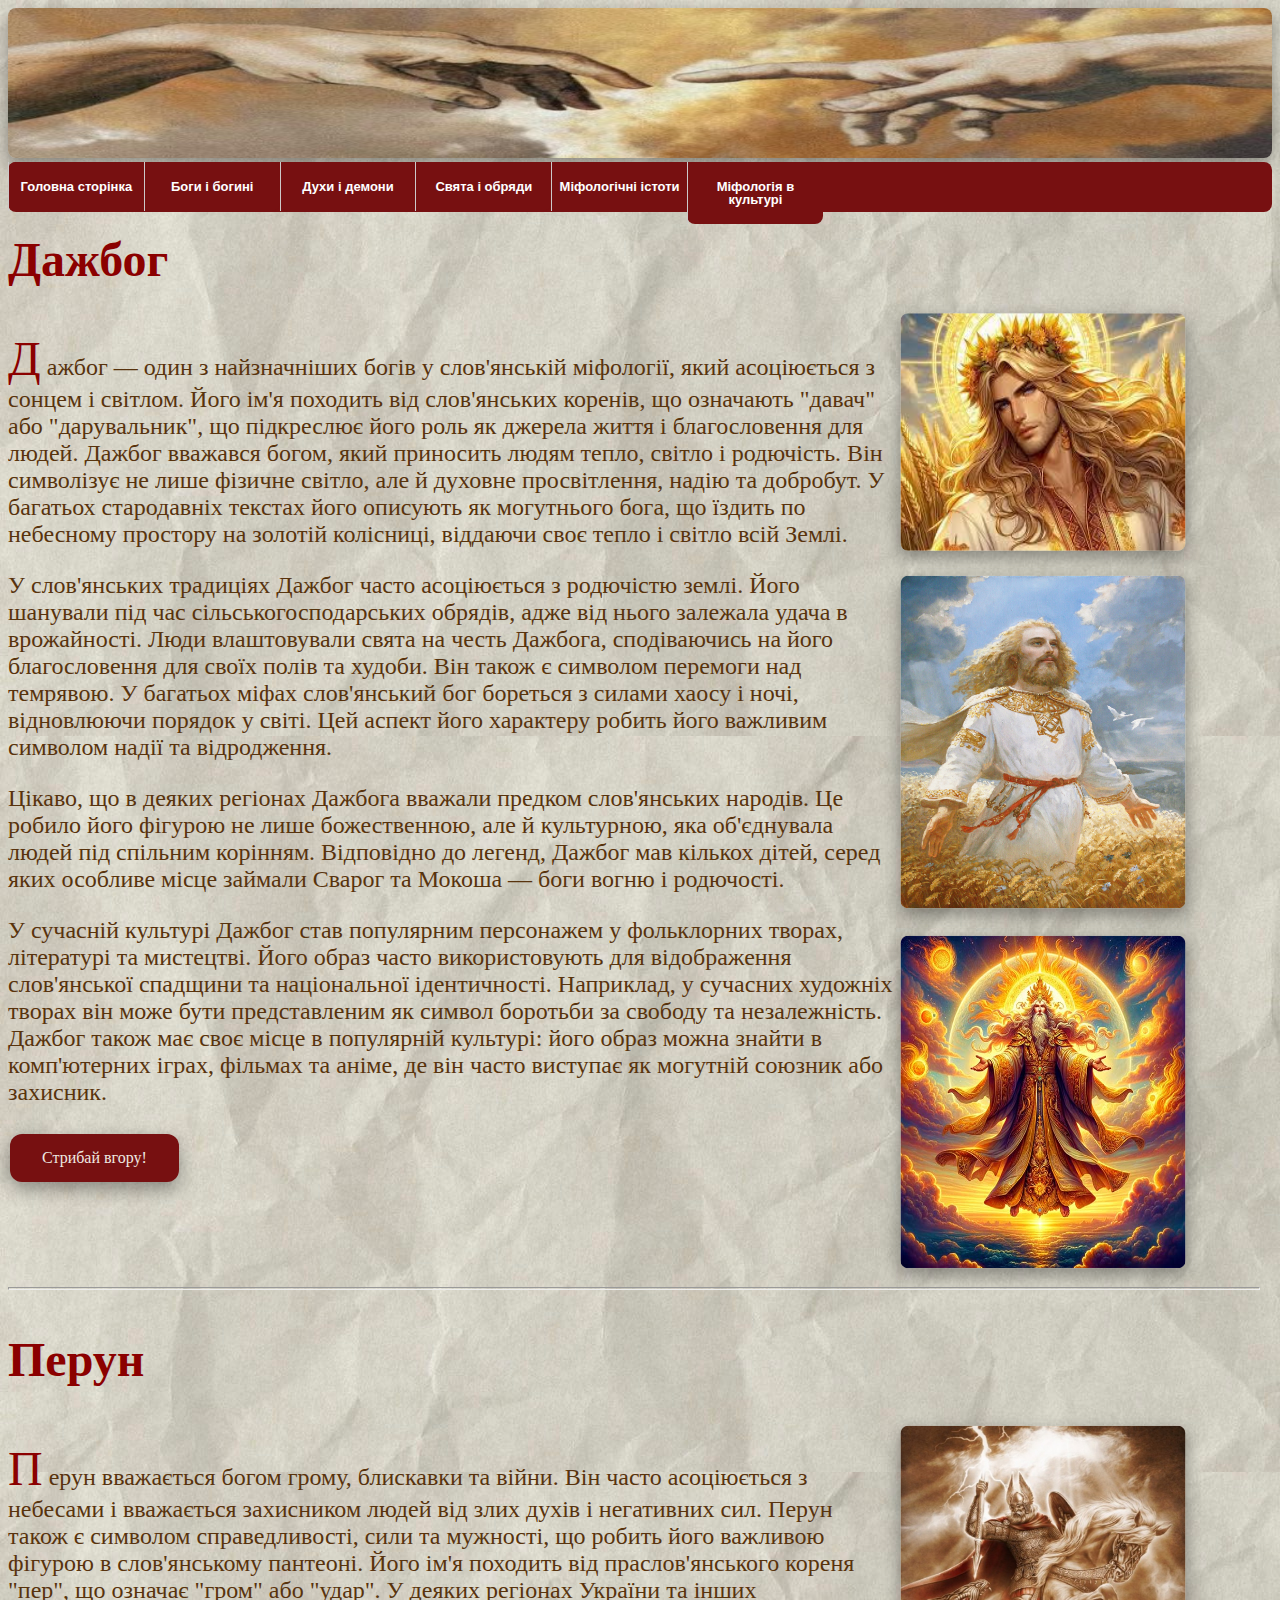
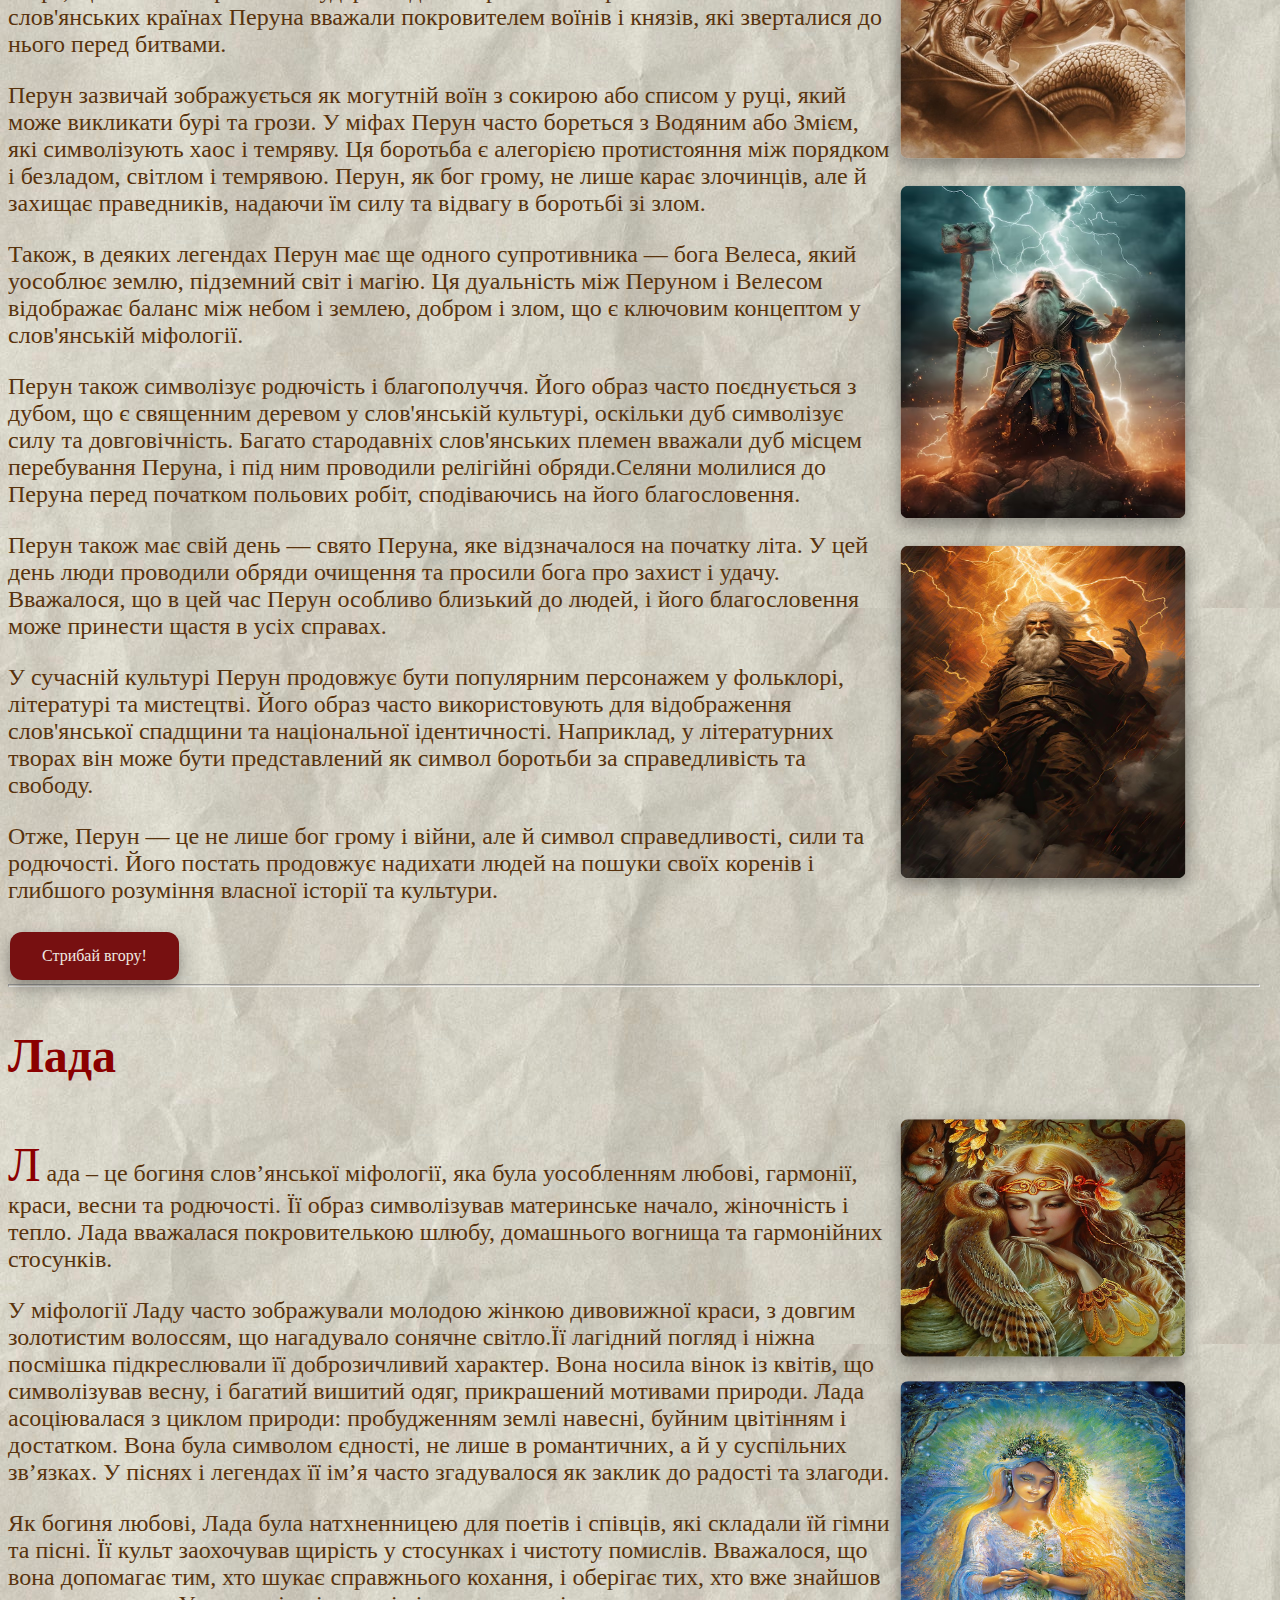
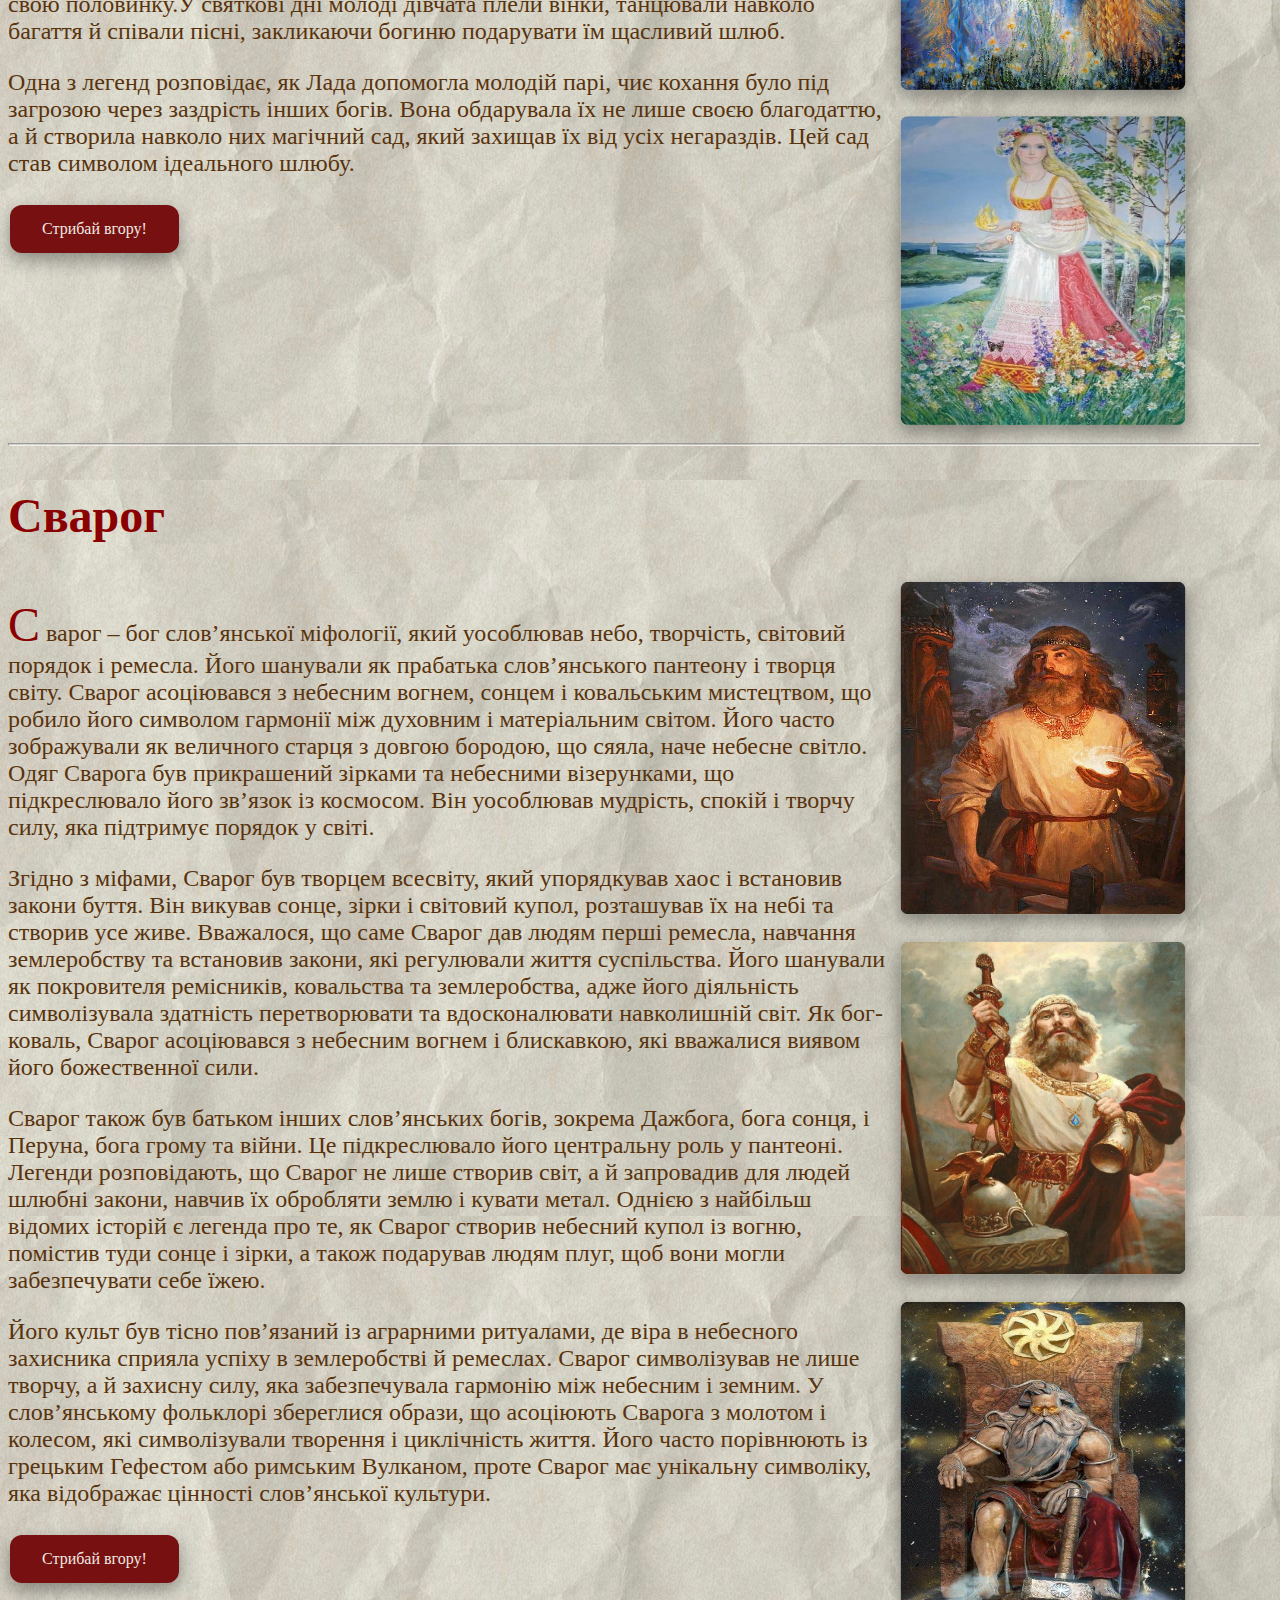
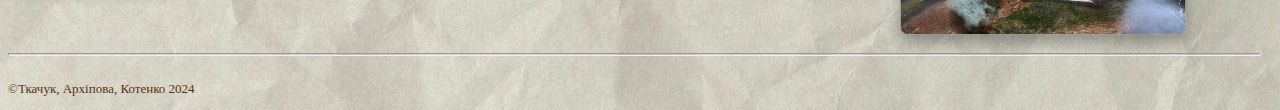
<file: bb.html>
<!DOCTYPEhtml>
<html lang="uk">
<head>
<title>Міфологія нашого краю</title>
<meta charset="utf-8">
<meta name="viewport" content="width=device-width, initial-scale=1.0">
<link rel="stylesheet" type="text/css" href="style.css">
<img src="fon.jpg" 
  width="100%"
  height="150">
  <style>
 
  
    .text {
        float: left; 
        width: 70%; 
    }

    .images {
        float: right; 
        width: 30%; 
    }

    .images img {
        display: block; 
        margin-bottom: 10px;
        transform: scale(0.95);
transition: .3s;
max-width: 100%; 
    }
    .images img:hover{
transform:scale(1);}

    
    section::after {
        content: "";
        display: table;
        clear: both;
    }
     img {
  border-radius: 8px;
   box-shadow: 0 8px 16px 0 rgba(0,0,0,0.2), 0 6px 20px 0 rgba(0,0,0,0.19);
}
.button {
display: inline-block;
  background-color: #771011;
  border: none;
  color: #EFE9E1;
  padding: 15px 32px; 
  text-align: center;
  text-decoration: none;
  display: inline-block;
  font-size: 16px;
  margin: 4px 2px;
  cursor: pointer;
  border-radius: 12px;
  box-shadow: 0 8px 16px 0 rgba(0,0,0,0.2), 0 6px 20px 0 rgba(0,0,0,0.19);
   transition: all 0.5s;
}


.button span {
  cursor: pointer;
  display: inline-block;
  position: relative;
  transition: 0.5s;
}

.button span:after {
  content: '☝';
  position: absolute;
  opacity: 0;
  top: 0;
  right: -20px;
  transition: 0.5s;
}

.button:hover span {
  padding-right: 25px;
}

.button:hover span:after {
  opacity: 1;
  right: 0;
}
 
</style>



</head>
<body>
<style>
body {
  background-image: url('fon2.jpg');
}
</style>
<div id="wrap">
 <ul class="navbar">
  <li>
  <a href="index.html">Головна сторінка</a>
  </li>
  <li>
 <a href="bb.html">Боги і богині</a>
  <ul>
  <li><a href="bb.html#dajbog" >Дажбог</a></li>
  <li><a href="bb.html#perun" >Перун</a></li>
  <li><a href="bb.html#lada" >Лада</a></li>
  <li><a href="bb.html#svarog" >Сварог</a></li>
  </ul>
  </li>
  <li>
 <a href="dd.html" >Духи і демони</a>
  <ul>
  <li><a href="dd.html#mavky" >Мавки</a></li>
  <li><a href="dd.html#chugaister" >Чугайстер</a></li>
  <li><a href="dd.html#vodyanyk" >Водяник</a></li>
  <li><a href="dd.html#rusalky" >Русалки</a></li>
  </ul>
  </li>
  <li>
  <a href="so.html" >Свята і обряди</a>
  <ul>
  <li><a href="so.html#kupala" >Купала</a></li>
  <li><a href="so.html#kolyada" >Коляда</a></li>
  <li><a href="so.html#vesnyanky" >Веснянки</a></li>
  </ul>
  </li>
  <li>
  <a href="mi.html" >Міфологічні істоти</a>
  <ul>
  <li><a href="mi.html#zmiy" >Змій</a></li>
  <li><a href="mi.html#mara" >Мара</a></li>
  <li><a href="mi.html#perelesnyk" >Перелесник</a></li>
  <li><a href="mi.html#poludnycya" >Полудниця</a></li>
  </ul>
  </li>
  
  <li><a href="mk.html">Міфологія в культурі</a></li>
    
 </ul>
 </div>
 <main class="content">
<section id="dajbod">
  <h2 style="color: darkred;"><font face="Monotype Corsiva" size="15">Дажбог</font> </h2>   
        <font size="5">
        
      
 
       <div class="text"><p><font color="darkred" size="8" face="Monotype Corsiva">Д</font><font color="#58330D"> ажбог — один з найзначніших богів у слов'янській міфології, який
асоціюється з сонцем і світлом. Його ім'я походить від слов'янських
коренів, що означають "давач" або "дарувальник", що підкреслює його
роль як джерела життя і благословення для людей. Дажбог вважався
богом, який приносить людям тепло, світло і родючість. Він
символізує не лише фізичне світло, але й духовне просвітлення, надію
та добробут. У багатьох стародавніх текстах його описують як
могутнього бога, що їздить по небесному простору на золотій
колісниці, віддаючи своє тепло і світло всій Землі.</font></p>
<p><font color="#58330D"> У слов'янських традиціях Дажбог часто асоціюється з родючістю
землі. Його шанували під час сільськогосподарських обрядів, адже від
нього залежала удача в врожайності. Люди влаштовували свята на
честь Дажбога, сподіваючись на його благословення для своїх полів та
худоби. Він також є символом перемоги над темрявою. У багатьох
міфах слов'янський бог бореться з силами хаосу і ночі, відновлюючи
порядок у світі. Цей аспект його характеру робить його важливим
символом надії та відродження.</font></p>
<p><font color="#58330D"> Цікаво, що в деяких регіонах Дажбога вважали предком слов'янських
народів. Це робило його фігурою не лише божественною, але й
культурною, яка об'єднувала людей під спільним корінням. Відповідно
до легенд, Дажбог мав кількох дітей, серед яких особливе місце
займали Сварог та Мокоша — боги вогню і родючості. </font></p>
<p><font color="#58330D"> У сучасній культурі Дажбог став популярним персонажем у
фольклорних творах, літературі та мистецтві. Його образ часто
використовують для відображення слов'янської спадщини та
національної ідентичності. Наприклад, у сучасних художніх творах він
може бути представленим як символ боротьби за свободу та
незалежність. Дажбог також має своє місце в популярній культурі:
його образ можна знайти в комп'ютерних іграх, фільмах та аніме, де
він часто виступає як могутній союзник або захисник.</font></p>
 <a href="#" class="button" style="vertical-align:middle">
        <span>Стрибай вгору!</span></a>
        </div>
       
        <div class="images">
        <img src="dajbog.jpg" title="Дажбог" 
  width="300"
  height="250" >

   <img src="dajbog2.png" title="Дажбог" 
  width="300"
  height="350" >
  <img src="dajbog4.png" title="Дажбог" 
  width="300"
  height="350" >
  

        </div>
     
       
  
        <hr size=3px width=1250px align="left">

        
    </section>

    <section id="perun">
        <h2 style="color: darkred;"><font face="Monotype Corsiva" size="15">Перун</font></h2>
        <div class="text"><p><font color="darkred" size="8" face="Monotype Corsiva">П</font><font color="#58330D"> ерун вважається богом грому, блискавки та війни. Він часто
асоціюється з небесами і вважається захисником людей від злих духів і
негативних сил. Перун також є символом справедливості, сили та
мужності, що робить його важливою фігурою в слов'янському
пантеоні. Його ім'я походить від праслов'янського кореня "пер", що
означає "гром" або "удар". У деяких регіонах України та інших
слов'янських країнах Перуна вважали покровителем воїнів і князів, які
зверталися до нього перед битвами.</font></p>
        <p><font color="#58330D"> Перун зазвичай зображується як могутній воїн з сокирою або списом у
руці, який може викликати бурі та грози. У міфах Перун часто
бореться з Водяним або Змієм, які символізують хаос і темряву. Ця
боротьба є алегорією протистояння між порядком і безладом, світлом
і темрявою. Перун, як бог грому, не лише карає злочинців, але й
захищає праведників, надаючи їм силу та відвагу в боротьбі зі злом.</font></p>
        <p><font color="#58330D"> Також, в деяких легендах Перун має ще одного супротивника — бога
Велеса, який уособлює землю, підземний світ і магію. Ця дуальність
між Перуном і Велесом відображає баланс між небом і землею,
добром і злом, що є ключовим концептом у слов'янській міфології.</font></p>
        <p><font color="#58330D">Перун також символізує родючість і благополуччя. Його образ часто
поєднується з дубом, що є священним деревом у слов'янській
культурі, оскільки дуб символізує силу та довговічність. Багато
стародавніх слов'янських племен вважали дуб місцем перебування
Перуна, і під ним проводили релігійні обряди.Селяни молилися до
Перуна перед початком польових робіт, сподіваючись на його
благословення.</p>
        <p><font color="#58330D"> Перун також має свій день — свято Перуна, яке відзначалося на
початку літа. У цей день люди проводили обряди очищення та
просили бога про захист і удачу. Вважалося, що в цей час Перун
особливо близький до людей, і його благословення може принести
щастя в усіх справах.</font></p>
        <p><font color="#58330D"> У сучасній культурі Перун продовжує бути популярним персонажем у
фольклорі, літературі та мистецтві. Його образ часто використовують
для відображення слов'янської спадщини та національної ідентичності.
Наприклад, у літературних творах він може бути представлений як
символ боротьби за справедливість та свободу.</p>
        <p><font color="#58330D"> Отже, Перун — це не лише бог грому і війни, але й символ
справедливості, сили та родючості. Його постать продовжує надихати
людей на пошуки своїх коренів і глибшого розуміння власної історії та
культури.</font></p>
<a href="#" class="button" style="vertical-align:middle">
        <span>Стрибай вгору!</span></a>
        </div>
        <div class="images">
        <img src="perun.png" title="Перун" 
  width="300"
  height="350" >

   <img src="perun2.png" title="Перун" 
  width="300"
  height="350" >
<img src="perun3.jpg" title="Перун" 
  width="300"
  height="350" >
        </div>
      
        
          <hr size=3px width=1250px align="left">
    </section>

    <section id="lada">
        <h2 style="color: darkred;"><font face="Monotype Corsiva" size="15">Лада</font></h2>
       <div class="text"> <p><font color="darkred" size="8" face="Monotype Corsiva">Л</font><font color="#58330D"> ада – це богиня слов’янської міфології, яка була уособленням любові,
гармонії, краси, весни та родючості. Її образ символізував материнське
начало, жіночність і тепло. Лада вважалася покровителькою шлюбу,
домашнього вогнища та гармонійних стосунків.</font></p>
       <p><font color="#58330D"> У міфології Ладу часто зображували молодою жінкою дивовижної
краси, з довгим золотистим волоссям, що нагадувало сонячне світло.Її
лагідний погляд і ніжна посмішка підкреслювали її доброзичливий
характер. Вона носила вінок із квітів, що символізував весну, і багатий
вишитий одяг, прикрашений мотивами природи. Лада асоціювалася з
циклом природи: пробудженням землі навесні, буйним цвітінням і
достатком. Вона була символом єдності, не лише в романтичних, а й у
суспільних зв’язках. У піснях і легендах її ім’я часто згадувалося як
заклик до радості та злагоди.</font></p>
       <p><font color="#58330D"> Як богиня любові, Лада була натхненницею для поетів і співців, які
складали їй гімни та пісні. Її культ заохочував щирість у стосунках і
чистоту помислів. Вважалося, що вона допомагає тим, хто шукає
справжнього кохання, і оберігає тих, хто вже знайшов свою
половинку.У святкові дні молоді дівчата плели вінки, танцювали
навколо багаття й співали пісні, закликаючи богиню подарувати їм
щасливий шлюб.</font></p>
       <p><font color="#58330D">Одна з легенд розповідає, як Лада допомогла молодій парі, чиє кохання
було під загрозою через заздрість інших богів. Вона обдарувала їх не
лише своєю благодаттю, а й створила навколо них магічний сад, який
захищав їх від усіх негараздів. Цей сад став символом ідеального
шлюбу.</font></p>
 <a href="#" class="button" style="vertical-align:middle">
        <span>Стрибай вгору!</span></a>
        </div>
         <div class="images">
        <img src="lada.png" title="Лада" 
  width="300"
  height="250" >

   <img src="lada2.png" title="Лада" 
  width="300"
  height="325" >
<img src="lada3.jpg" title="Лада" 
  width="300"
  height="325" >
        </div>
      
        
          <hr size=3px width=1250px align="left">
    </section>
<section id="svarog">
        <h2 style="color: darkred;"><font face="Monotype Corsiva" size="15">Сварог</font></h2>
       <div class="text"> <p><font color="darkred" size="8" face="Monotype Corsiva">С</font><font color="#58330D"> варог – бог слов’янської міфології, який уособлював небо, творчість,
світовий порядок і ремесла. Його шанували як прабатька слов’янського
пантеону і творця світу. Сварог асоціювався з небесним вогнем,
сонцем і ковальським мистецтвом, що робило його символом гармонії
між духовним і матеріальним світом. Його часто зображували як
величного старця з довгою бородою, що сяяла, наче небесне світло.
Одяг Сварога був прикрашений зірками та небесними візерунками, що
підкреслювало його зв’язок із космосом. Він уособлював мудрість,
спокій і творчу силу, яка підтримує порядок у світі.</font></p>
       <p><font color="#58330D"> Згідно з міфами, Сварог був творцем всесвіту, який упорядкував хаос і
встановив закони буття. Він викував сонце, зірки і світовий купол,
розташував їх на небі та створив усе живе. Вважалося, що саме Сварог
дав людям перші ремесла, навчання землеробству та встановив закони,
які регулювали життя суспільства. Його шанували як покровителя
ремісників, ковальства та землеробства, адже його діяльність
символізувала здатність перетворювати та вдосконалювати
навколишній світ. Як бог-коваль, Сварог асоціювався з небесним
вогнем і блискавкою, які вважалися виявом його божественної сили.</font></p>
       <p><font color="#58330D"> Сварог також був батьком інших слов’янських богів, зокрема Дажбога,
бога сонця, і Перуна, бога грому та війни. Це підкреслювало його
центральну роль у пантеоні. Легенди розповідають, що Сварог не
лише створив світ, а й запровадив для людей шлюбні закони, навчив
їх обробляти землю і кувати метал. Однією з найбільш відомих
історій є легенда про те, як Сварог створив небесний купол із вогню,
помістив туди сонце і зірки, а також подарував людям плуг, щоб вони
могли забезпечувати себе їжею.</font></p>
       <p><font color="#58330D"> Його культ був тісно пов’язаний із аграрними ритуалами, де віра в
небесного захисника сприяла успіху в землеробстві й ремеслах. Сварог
символізував не лише творчу, а й захисну силу, яка забезпечувала
гармонію між небесним і земним. У слов’янському фольклорі
збереглися образи, що асоціюють Сварога з молотом і колесом, які
символізували творення і циклічність життя. Його часто порівнюють
із грецьким Гефестом або римським Вулканом, проте Сварог має
унікальну символіку, яка відображає цінності слов’янської культури.</font></p> 
 <a href="#" class="button" style="vertical-align:middle">
        <span>Стрибай вгору!</span></a></div>
        <div class="images">
        <img src="svarog.jpg" title="Сварог" 
  width="300"
  height="350" >

   <img src="svarog2.png" title="Сварог" 
  width="300"
  height="350" >
 <img src="svarog3.jpg" title="Сварог" 
  width="300"
  height="350" >
        </div>
       
       
          <hr size=3px width=1250px align="left">
    </section>
   </main>

<footer>
 <font size="2">
<p>©Ткачук, Архіпова, Котенко 2024</p>
</footer>
</body>
</file>
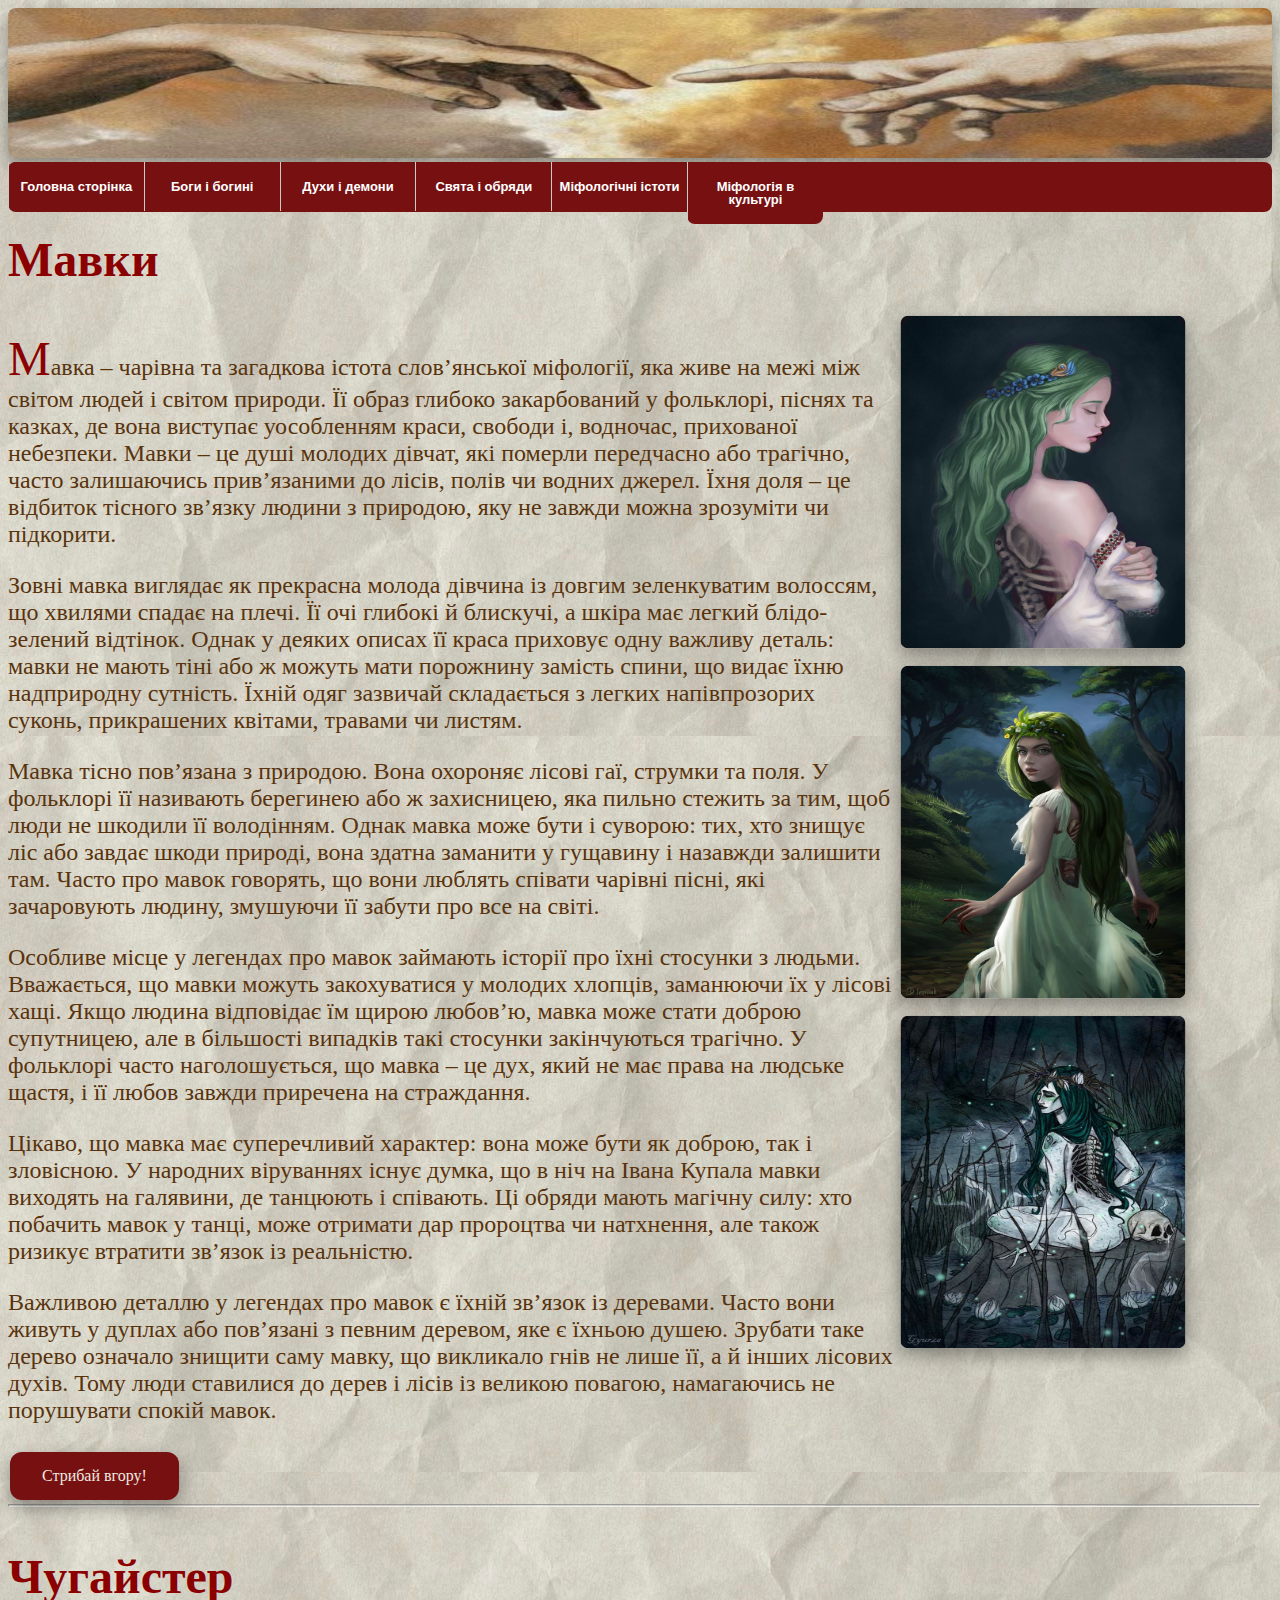
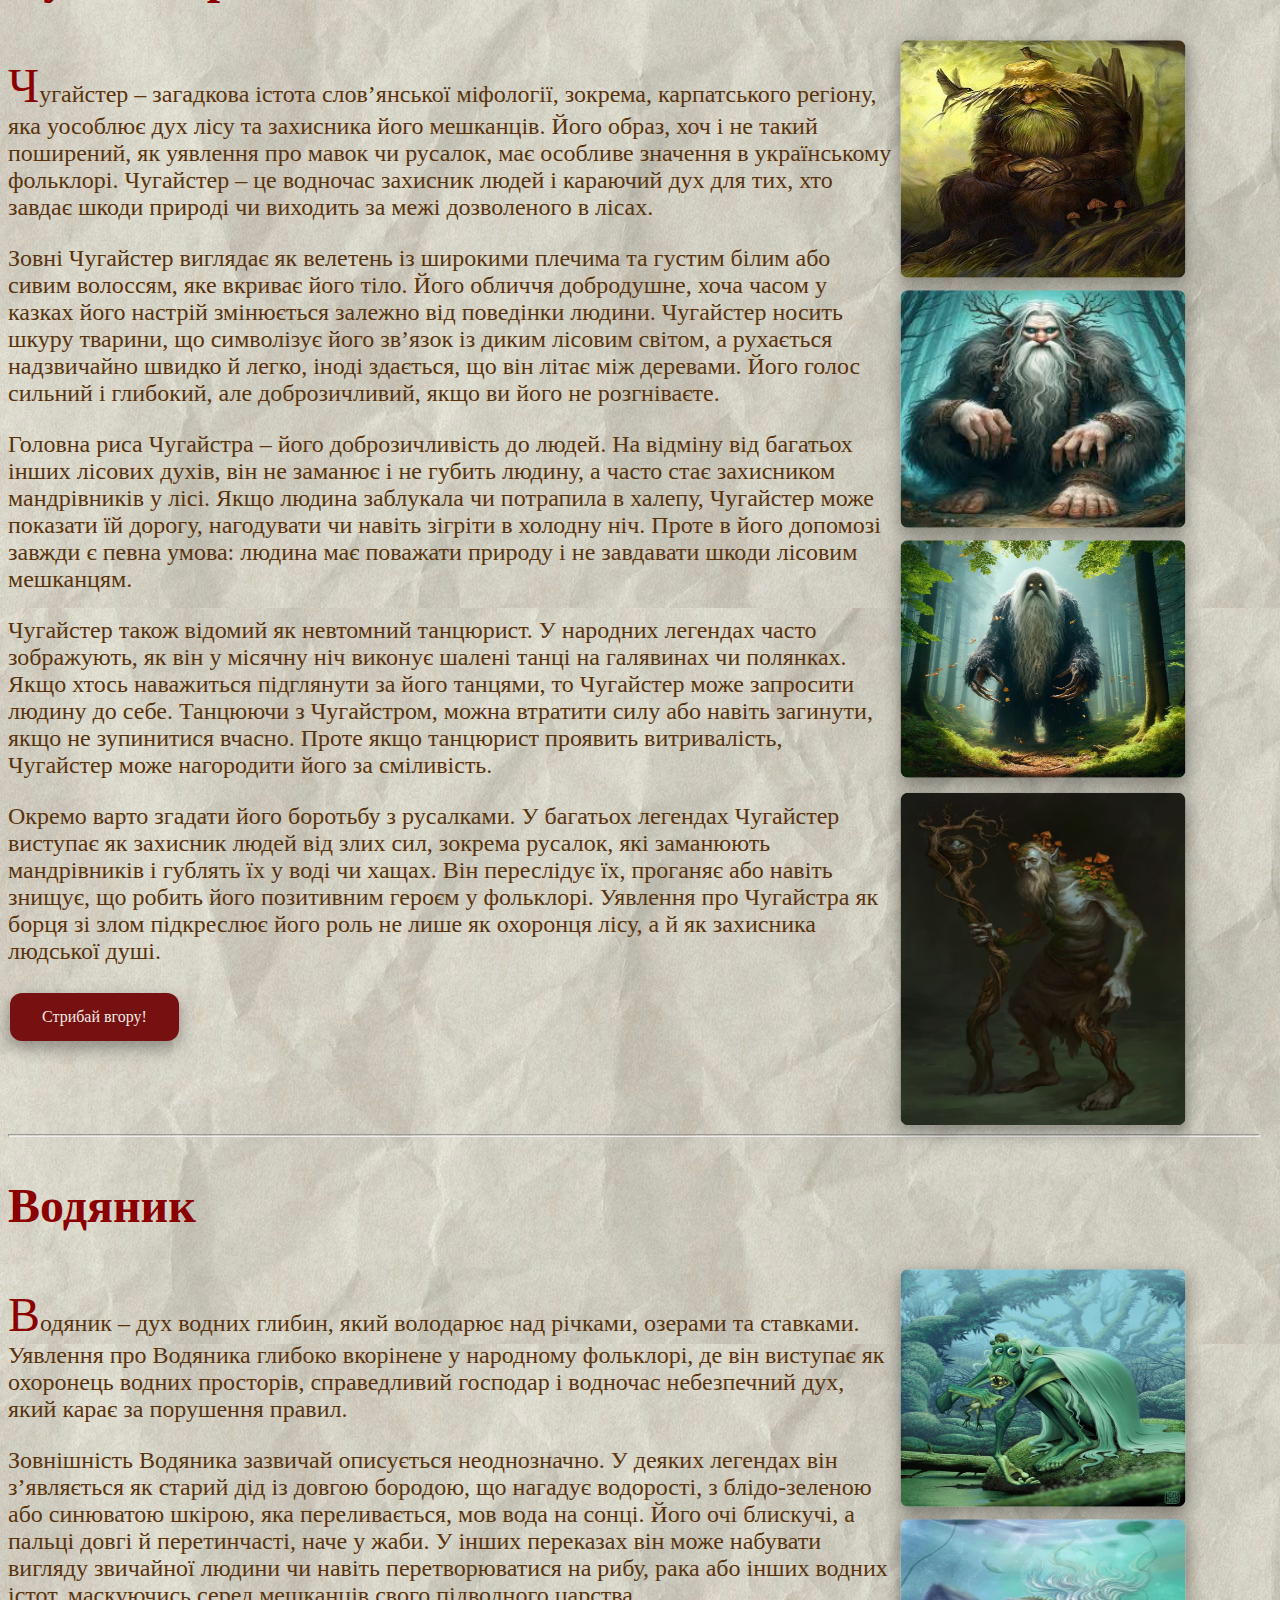
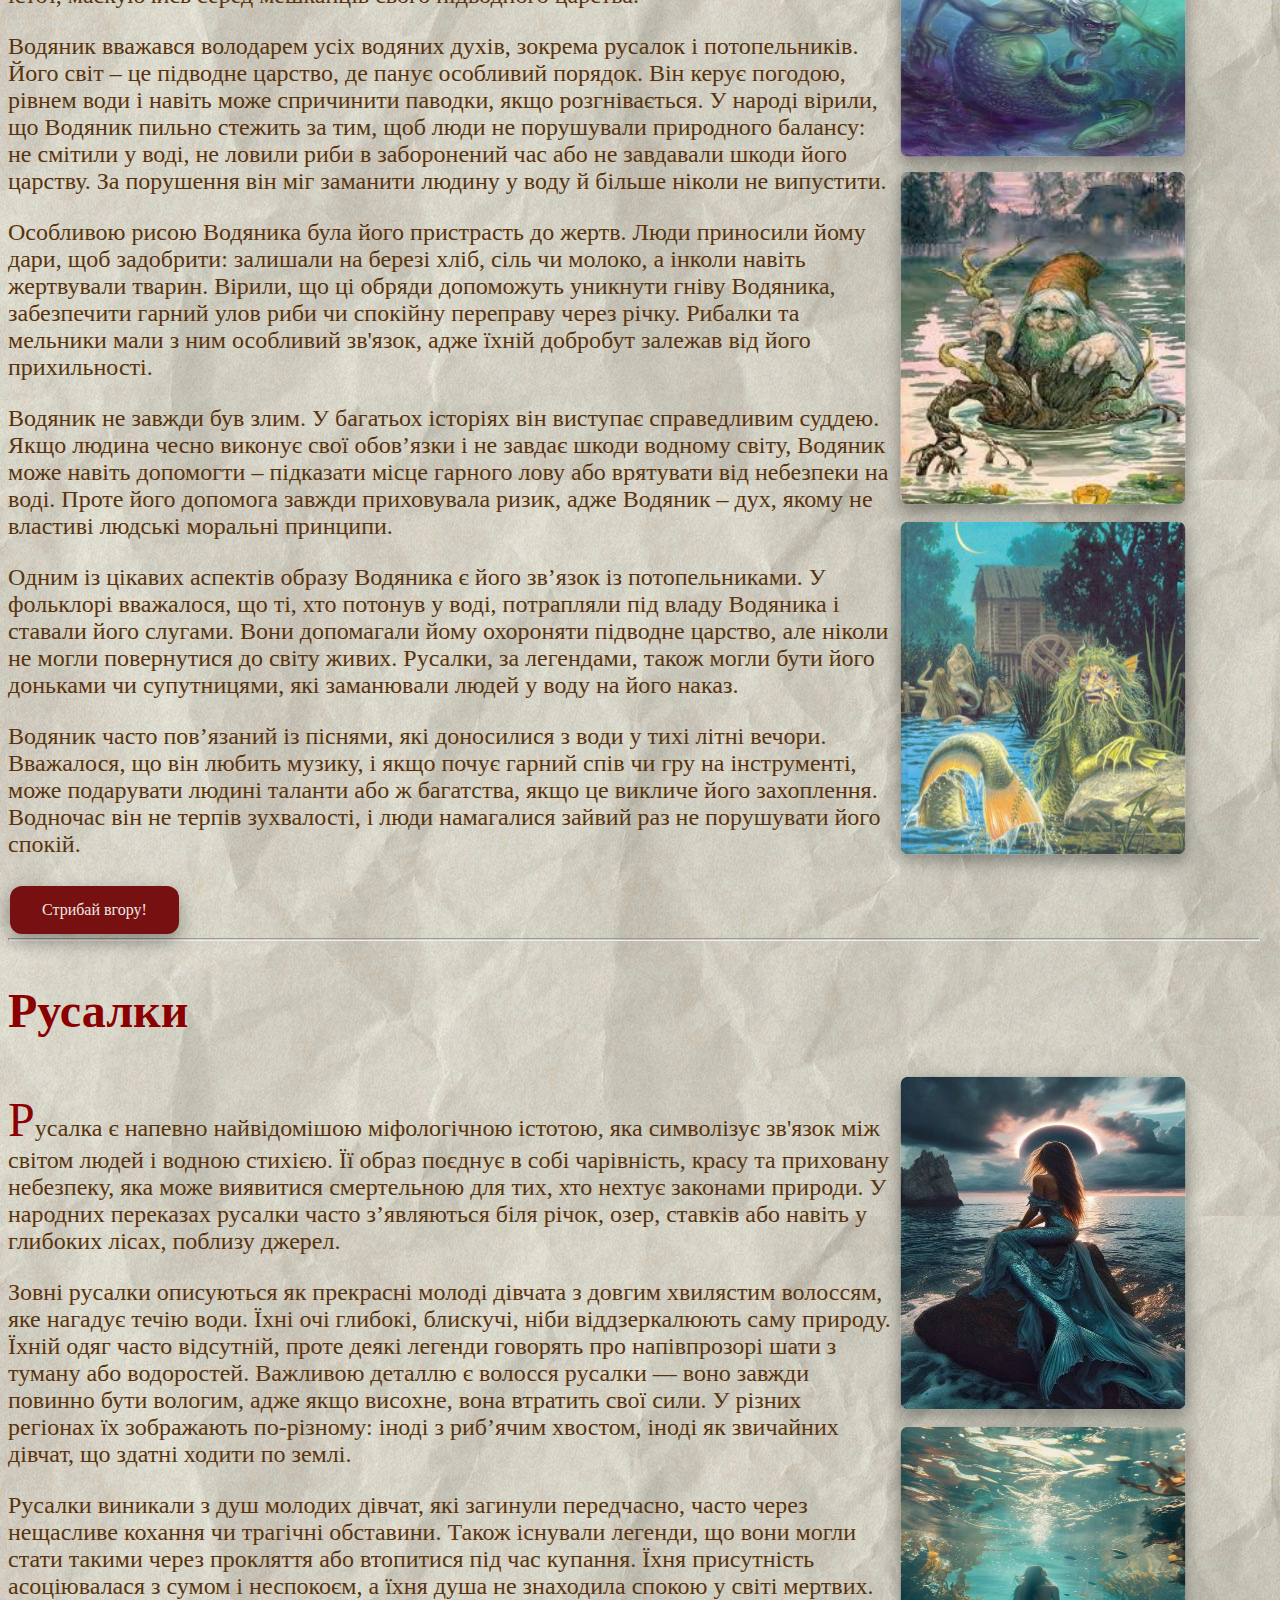
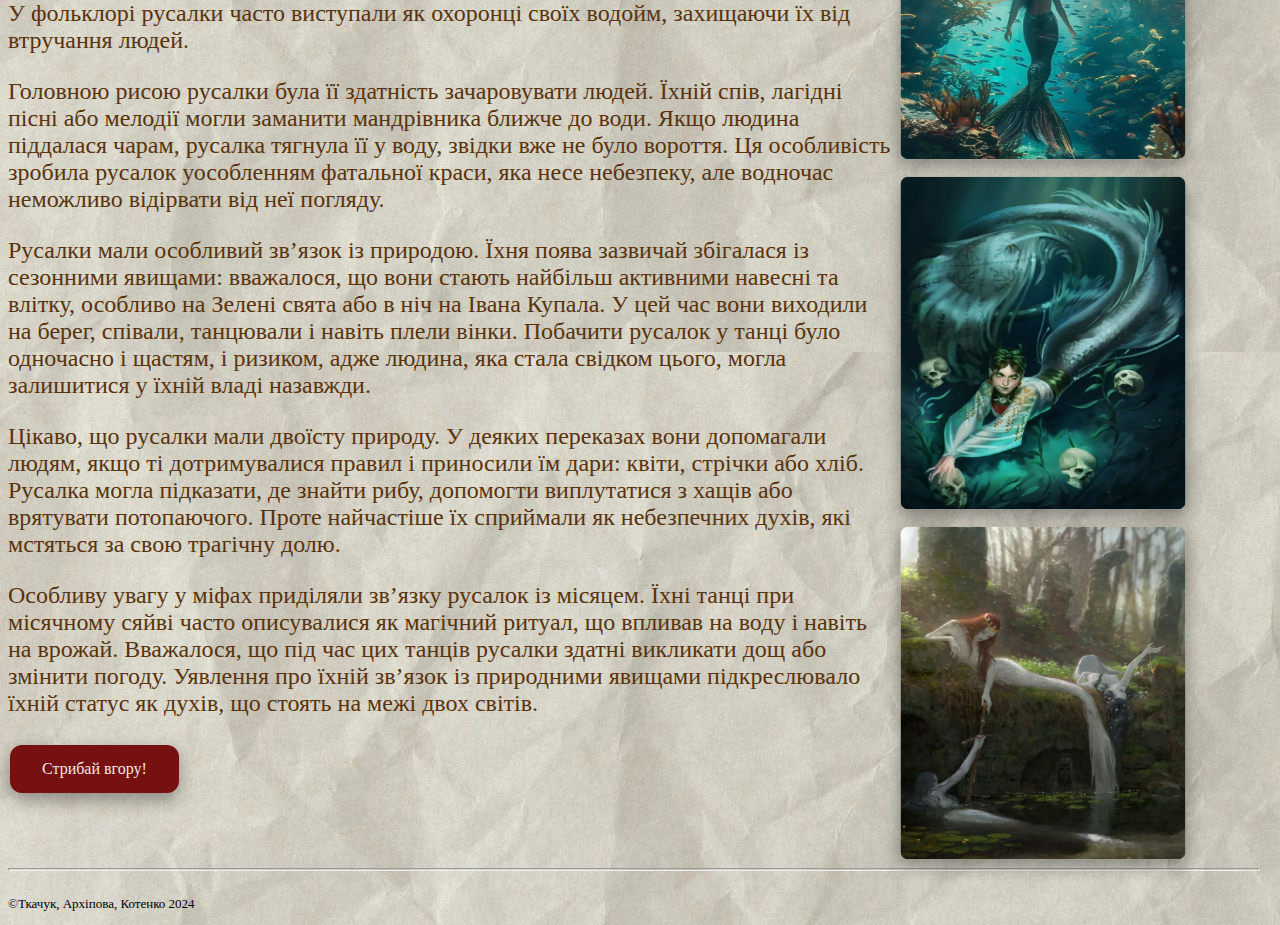
<file: dd.html>
<!DOCTYPEhtml>
<html lang="uk">
<head>
<title>Міфологія нашого краю</title>
<meta charset="utf-8">
<meta name="viewport" content="width=device-width, initial-scale=1.0">
<link rel="stylesheet" type="text/css" href="style.css">
<img src="fon.jpg" 
  width="100%"
  height="150">
  <style>
 
  
    .text {
        float: left; 
        width: 70%; 
    }

    .images {
        float: right; 
        width: 30%;
        
    }

    .images img {
        display: block; 
        
        transform: scale(0.95);
transition: .3s;
max-width: 100%; 
    }
    .images img:hover{
transform:scale(1);} 
    

    
    section::after {
        content: "";
        display: table;
        clear: both;
    }
    img {
  border-radius: 8px;
   box-shadow: 0 8px 16px 0 rgba(0,0,0,0.2), 0 6px 20px 0 rgba(0,0,0,0.19);
}

</style>
</head>
<body>
<style>
body {
  background-image: url('fon2.jpg');
}
.button {
display: inline-block;
  background-color: #771011;
  border: none;
  color: #EFE9E1;
  padding: 15px 32px;
  text-align: center;
  text-decoration: none;
  display: inline-block;
  font-size: 16px;
  margin: 4px 2px;
  cursor: pointer;
  border-radius: 12px;
  box-shadow: 0 8px 16px 0 rgba(0,0,0,0.2), 0 6px 20px 0 rgba(0,0,0,0.19);
   transition: all 0.5s;
}


.button span {
  cursor: pointer;
  display: inline-block;
  position: relative;
  transition: 0.5s;
}

.button span:after {
  content: '☝';
  position: absolute;
  opacity: 0;
  top: 0;
  right: -20px;
  transition: 0.5s;
}

.button:hover span {
  padding-right: 25px;
}

.button:hover span:after {
  opacity: 1;
  right: 0;
}



</style>
<div id="wrap">
 <ul class="navbar">
  <li>
  <a href="index.html">Головна сторінка</a>
  </li>
  <li>
 <a href="bb.html">Боги і богині</a>
  <ul>
  <li><a href="bb.html#dajbog" >Дажбог</a></li>
  <li><a href="bb.html#perun" >Перун</a></li>
  <li><a href="bb.html#lada" >Лада</a></li>
  <li><a href="bb.html#svarog" >Сварог</a></li>
  </ul>
  </li>
  <li>
 <a href="dd.html" >Духи і демони</a>
  <ul>
  <li><a href="dd.html#mavky" >Мавки</a></li>
  <li><a href="dd.html#chugaister" >Чугайстер</a></li>
  <li><a href="dd.html#vodyanyk" >Водяник</a></li>
  <li><a href="dd.html#rusalky" >Русалки</a></li>
  </ul>
  </li>
  <li>
  <a href="so.html" >Свята і обряди</a>
  <ul>
  <li><a href="so.html#kupala" >Купала</a></li>
  <li><a href="so.html#kolyada" >Коляда</a></li>
  <li><a href="so.html#vesnyanky" >Веснянки</a></li>
  </ul>
  </li>
  <li>
  <a href="mi.html" >Міфологічні істоти</a>
  <ul>
  <li><a href="mi.html#zmiy" >Змій</a></li>
  <li><a href="mi.html#mara" >Мара</a></li>
  <li><a href="mi.html#perelesnyk" >Перелесник</a></li>
  <li><a href="mi.html#poludnycya" >Полудниця</a></li>
  </ul>
  </li>
  
  <li><a href="mk.html">Міфологія в культурі</a></li>
    
 </ul>
 </div>
  <main class="content">
<section id="mavky">
        <h2 style="color: darkred;"><font face="Monotype Corsiva" size="15">Мавки</font></h2>
        <font size="5">
        <div class="text"><p><font color="darkred" size="8" face="Monotype Corsiva">М</font><font color="#58330D">авка – чарівна та загадкова істота слов’янської міфології, яка живе на
межі між світом людей і світом природи. Її образ глибоко
закарбований у фольклорі, піснях та казках, де вона виступає
уособленням краси, свободи і, водночас, прихованої небезпеки. Мавки
– це душі молодих дівчат, які померли передчасно або трагічно, часто
залишаючись прив’язаними до лісів, полів чи водних джерел. Їхня
доля – це відбиток тісного зв’язку людини з природою, яку не завжди
можна зрозуміти чи підкорити.</font> </p>
        <p><font color="#58330D">Зовні мавка виглядає як прекрасна молода дівчина із довгим
зеленкуватим волоссям, що хвилями спадає на плечі. Її очі глибокі й
блискучі, а шкіра має легкий блідо-зелений відтінок. Однак у деяких
описах її краса приховує одну важливу деталь: мавки не мають тіні або
ж можуть мати порожнину замість спини, що видає їхню надприродну
сутність. Їхній одяг зазвичай складається з легких напівпрозорих
суконь, прикрашених квітами, травами чи листям.</font></p>
         <p><font color="#58330D">Мавка тісно пов’язана з природою. Вона охороняє лісові гаї, струмки
та поля. У фольклорі її називають берегинею або ж захисницею, яка
пильно стежить за тим, щоб люди не шкодили її володінням. Однак
мавка може бути і суворою: тих, хто знищує ліс або завдає шкоди
природі, вона здатна заманити у гущавину і назавжди залишити там.
Часто про мавок говорять, що вони люблять співати чарівні пісні, які
зачаровують людину, змушуючи її забути про все на світі.</font></p>
          <p><font color="#58330D"> Особливе місце у легендах про мавок займають історії про їхні
стосунки з людьми. Вважається, що мавки можуть закохуватися у
молодих хлопців, заманюючи їх у лісові хащі. Якщо людина відповідає
їм щирою любов’ю, мавка може стати доброю супутницею, але в
більшості випадків такі стосунки закінчуються трагічно. У фольклорі
часто наголошується, що мавка – це дух, який не має права на людське
щастя, і її любов завжди приречена на страждання.</font></p> 
          <p><font color="#58330D"> Цікаво, що мавка має суперечливий характер: вона може бути як
доброю, так і зловісною. У народних віруваннях існує думка, що в ніч
на Івана Купала мавки виходять на галявини, де танцюють і співають.
Ці обряди мають магічну силу: хто побачить мавок у танці, може
отримати дар пророцтва чи натхнення, але також ризикує втратити
зв’язок із реальністю.</font></p>
           <p><font color="#58330D"> Важливою деталлю у легендах про мавок є їхній зв’язок із деревами.
Часто вони живуть у дуплах або пов’язані з певним деревом, яке є
їхньою душею. Зрубати таке дерево означало знищити саму мавку, що
викликало гнів не лише її, а й інших лісових духів. Тому люди
ставилися до дерев і лісів із великою повагою, намагаючись не
порушувати спокій мавок.</font></p>
        <a href="#" class="button" style="vertical-align:middle">
        <span>Стрибай вгору!</span></a>
        </div>
        <div class="images">
        <img src="mavka.jpg" title="Мавка" 
  width="300"
  height="350" >

   <img src="mavka2.jpg" title="Мавка" 
  width="300"
  height="350" >
  <img src="mavka3.jpg" title="Мавка" 
  width="300"
  height="350" >

        </div>
       
       
          <hr size=3px width=1250px align="left">
        
    </section>

    <section id="chugaister">
        <h2 style="color: darkred;"><font face="Monotype Corsiva" size="15">Чугайстер</font></h2>
        <div class="text"><p> <font color="darkred" size="8" face="Monotype Corsiva">Ч</font><font color="#58330D">угайстер – загадкова істота слов’янської міфології, зокрема,
карпатського регіону, яка уособлює дух лісу та захисника його
мешканців. Його образ, хоч і не такий поширений, як уявлення про
мавок чи русалок, має особливе значення в українському фольклорі.
Чугайстер – це водночас захисник людей і караючий дух для тих, хто
завдає шкоди природі чи виходить за межі дозволеного в лісах.</font> </p>
        <p><font color="#58330D">Зовні Чугайстер виглядає як велетень із широкими плечима та густим
білим або сивим волоссям, яке вкриває його тіло. Його обличчя
добродушне, хоча часом у казках його настрій змінюється залежно від
поведінки людини. Чугайстер носить шкуру тварини, що символізує
його зв’язок із диким лісовим світом, а рухається надзвичайно швидко
й легко, іноді здається, що він літає між деревами. Його голос сильний
і глибокий, але доброзичливий, якщо ви його не розгніваєте.</font></p>
         <p><font color="#58330D">Головна риса Чугайстра – його доброзичливість до людей. На відміну
від багатьох інших лісових духів, він не заманює і не губить людину, а
часто стає захисником мандрівників у лісі. Якщо людина заблукала чи
потрапила в халепу, Чугайстер може показати їй дорогу, нагодувати чи
навіть зігріти в холодну ніч. Проте в його допомозі завжди є певна
умова: людина має поважати природу і не завдавати шкоди лісовим
мешканцям.</font></p>
          <p><font color="#58330D"> Чугайстер також відомий як невтомний танцюрист. У народних
легендах часто зображують, як він у місячну ніч виконує шалені танці
на галявинах чи полянках. Якщо хтось наважиться підглянути за його
танцями, то Чугайстер може запросити людину до себе. Танцюючи з
Чугайстром, можна втратити силу або навіть загинути, якщо не
зупинитися вчасно. Проте якщо танцюрист проявить витривалість,
Чугайстер може нагородити його за сміливість.</font></p> 
          <p><font color="#58330D">Окремо варто згадати його боротьбу з русалками. У багатьох легендах
Чугайстер виступає як захисник людей від злих сил, зокрема русалок,
які заманюють мандрівників і гублять їх у воді чи хащах. Він
переслідує їх, проганяє або навіть знищує, що робить його позитивним
героєм у фольклорі. Уявлення про Чугайстра як борця зі злом
підкреслює його роль не лише як охоронця лісу, а й як захисника
людської душі.</font></p>
        <a href="#" class="button" style="vertical-align:middle">
        <span>Стрибай вгору!</span></a></div>
        <div class="images">
        <img src="chugaister.jpg" title="Чугайстер" 
  width="300"
  height="250" >

   <img src="chugaister2.png" title="Чугайстер" 
  width="300"
  height="250" >
 <img src="chugaister3.jpg" title="Чугайстер" 
  width="300"
  height="250" >
  <img src="chugaister4.jpg" title="Чугайстер" 
  width="300"
  height="350" >
        </div>
        
       
          <hr size=3px width=1250px align="left">
    </section>

    <section id="vodyanyk">
        <h2 style="color: darkred;"><font face="Monotype Corsiva" size="15">Водяник</font></h2>
        <div class="text"><p><font color="darkred" size="8" face="Monotype Corsiva">В</font><font color="#58330D">одяник – дух водних глибин, який володарює над річками, озерами та
ставками. Уявлення про Водяника глибоко вкорінене у народному
фольклорі, де він виступає як охоронець водних просторів,
справедливий господар і водночас небезпечний дух, який карає за
порушення правил.</font></p>
         <p><font color="#58330D"> Зовнішність Водяника зазвичай описується неоднозначно. У деяких
легендах він з’являється як старий дід із довгою бородою, що нагадує
водорості, з блідо-зеленою або синюватою шкірою, яка переливається,
мов вода на сонці. Його очі блискучі, а пальці довгі й перетинчасті,
наче у жаби. У інших переказах він може набувати вигляду звичайної
людини чи навіть перетворюватися на рибу, рака або інших водних
істот, маскуючись серед мешканців свого підводного царства.</font> </p> 
         <p><font color="#58330D"> Водяник вважався володарем усіх водяних духів, зокрема русалок і
потопельників. Його світ – це підводне царство, де панує особливий
порядок. Він керує погодою, рівнем води і навіть може спричинити
паводки, якщо розгнівається. У народі вірили, що Водяник пильно
стежить за тим, щоб люди не порушували природного балансу: не
смітили у воді, не ловили риби в заборонений час або не завдавали
шкоди його царству. За порушення він міг заманити людину у воду й
більше ніколи не випустити.</font></p>
          <p><font color="#58330D"> Особливою рисою Водяника була його пристрасть до жертв. Люди
приносили йому дари, щоб задобрити: залишали на березі хліб, сіль чи
молоко, а інколи навіть жертвували тварин. Вірили, що ці обряди
допоможуть уникнути гніву Водяника, забезпечити гарний улов риби
чи спокійну переправу через річку. Рибалки та мельники мали з ним
особливий зв'язок, адже їхній добробут залежав від його прихильності.</font></p>
           <p><font color="#58330D"> Водяник не завжди був злим. У багатьох історіях він виступає
справедливим суддею. Якщо людина чесно виконує свої обов’язки і не
завдає шкоди водному світу, Водяник може навіть допомогти –
підказати місце гарного лову або врятувати від небезпеки на воді.
Проте його допомога завжди приховувала ризик, адже Водяник – дух,
якому не властиві людські моральні принципи.</font></p>
            <p><font color="#58330D"> Одним із цікавих аспектів образу Водяника є його зв’язок із
потопельниками. У фольклорі вважалося, що ті, хто потонув у воді,
потрапляли під владу Водяника і ставали його слугами. Вони
допомагали йому охороняти підводне царство, але ніколи не могли
повернутися до світу живих. Русалки, за легендами, також могли бути
його доньками чи супутницями, які заманювали людей у воду на його
наказ.</font></p> 
            <p><font color="#58330D"> Водяник часто пов’язаний із піснями, які доносилися з води у тихі
літні вечори. Вважалося, що він любить музику, і якщо почує гарний
спів чи гру на інструменті, може подарувати людині таланти або ж
багатства, якщо це викличе його захоплення. Водночас він не терпів
зухвалості, і люди намагалися зайвий раз не порушувати його спокій.</font></p> 
            
        <a href="#" class="button" style="vertical-align:middle">
        <span>Стрибай вгору!</span></a> </div>
         <div class="images">
        <img src="vodyanyk.jpg" title="Водяник" 
  width="300"
  height="250" >

   <img src="vodyanyk2.png" title="Водяник" 
  width="300"
  height="250" >
<img src="vodyanyk3.jpg" title="Водяник" 
  width="300"
  height="350" >
  <img src="vodyanyk4.jpg" title="Водяник" 
  width="300"
  height="350" >
        </div>
       
        
           <hr size=3px width=1250px align="left">
    </section>
<section id="rusalky">
        <h2 style="color: darkred;"><font face="Monotype Corsiva" size="15">Русалки</font></h2>
        <div class="text"><p><font color="darkred" size="8" face="Monotype Corsiva">Р</font><font color="#58330D">усалка є напевно найвідомішою міфологічною істотою, яка
символізує зв'язок між світом людей і водною стихією. Її образ
поєднує в собі чарівність, красу та приховану небезпеку, яка може
виявитися смертельною для тих, хто нехтує законами природи. У
народних переказах русалки часто з’являються біля річок, озер, ставків
або навіть у глибоких лісах, поблизу джерел.</font></p>
         <p><font color="#58330D"> Зовні русалки описуються як прекрасні молоді дівчата з довгим
хвилястим волоссям, яке нагадує течію води. Їхні очі глибокі,
блискучі, ніби віддзеркалюють саму природу. Їхній одяг часто
відсутній, проте деякі легенди говорять про напівпрозорі шати з
туману або водоростей. Важливою деталлю є волосся русалки — воно
завжди повинно бути вологим, адже якщо висохне, вона втратить свої
сили. У різних регіонах їх зображають по-різному: іноді з риб’ячим
хвостом, іноді як звичайних дівчат, що здатні ходити по землі.</font></p>
          <p><font color="#58330D"> Русалки виникали з душ молодих дівчат, які загинули передчасно,
часто через нещасливе кохання чи трагічні обставини. Також існували
легенди, що вони могли стати такими через прокляття або втопитися
під час купання. Їхня присутність асоціювалася з сумом і неспокоєм, а
їхня душа не знаходила спокою у світі мертвих. У фольклорі русалки
часто виступали як охоронці своїх водойм, захищаючи їх від втручання
людей.</font></p>
           <p><font color="#58330D"> Головною рисою русалки була її здатність зачаровувати людей. Їхній
спів, лагідні пісні або мелодії могли заманити мандрівника ближче до
води. Якщо людина піддалася чарам, русалка тягнула її у воду, звідки
вже не було вороття. Ця особливість зробила русалок уособленням
фатальної краси, яка несе небезпеку, але водночас неможливо відірвати
від неї погляду.</font></p>
            <p><font color="#58330D"> Русалки мали особливий зв’язок із природою. Їхня поява зазвичай
збігалася із сезонними явищами: вважалося, що вони стають найбільш
активними навесні та влітку, особливо на Зелені свята або в ніч на
Івана Купала. У цей час вони виходили на берег, співали, танцювали і
навіть плели вінки. Побачити русалок у танці було одночасно і
щастям, і ризиком, адже людина, яка стала свідком цього, могла
залишитися у їхній владі назавжди.</font></p> 
            <p><font color="#58330D"> Цікаво, що русалки мали двоїсту природу. У деяких переказах вони
допомагали людям, якщо ті дотримувалися правил і приносили їм
дари: квіти, стрічки або хліб. Русалка могла підказати, де знайти рибу,
допомогти виплутатися з хащів або врятувати потопаючого. Проте
найчастіше їх сприймали як небезпечних духів, які мстяться за свою
трагічну долю.</font></p>
             <p><font color="#58330D"> Особливу увагу у міфах приділяли зв’язку русалок із місяцем. Їхні
танці при місячному сяйві часто описувалися як магічний ритуал, що
впливав на воду і навіть на врожай. Вважалося, що під час цих танців
русалки здатні викликати дощ або змінити погоду. Уявлення про їхній
зв’язок із природними явищами підкреслювало їхній статус як духів,
що стоять на межі двох світів.</font></p>
        <a href="#" class="button" style="vertical-align:middle">
        <span>Стрибай вгору!</span></a></div>
        <div class="images">
        <img src="rusalka.jpg" title="Русалка" 
  width="300"
  height="350" >

   <img src="rusalka2.jpg" title="Русалка" 
  width="300"
  height="350" >
<img src="rusalka3.jpg" title="Русалка" 
  width="300"
  height="350" >
  <img src="rusalka4.jpg" title="Русалка" 
  width="300"
  height="350" >
        </div>
       
       
          <hr size=3px width=1250px align="left"> 
    </section>
</main>

<footer>
 <font size="2">
<p>©Ткачук, Архіпова, Котенко 2024</p>
</footer>
</body>
</file>
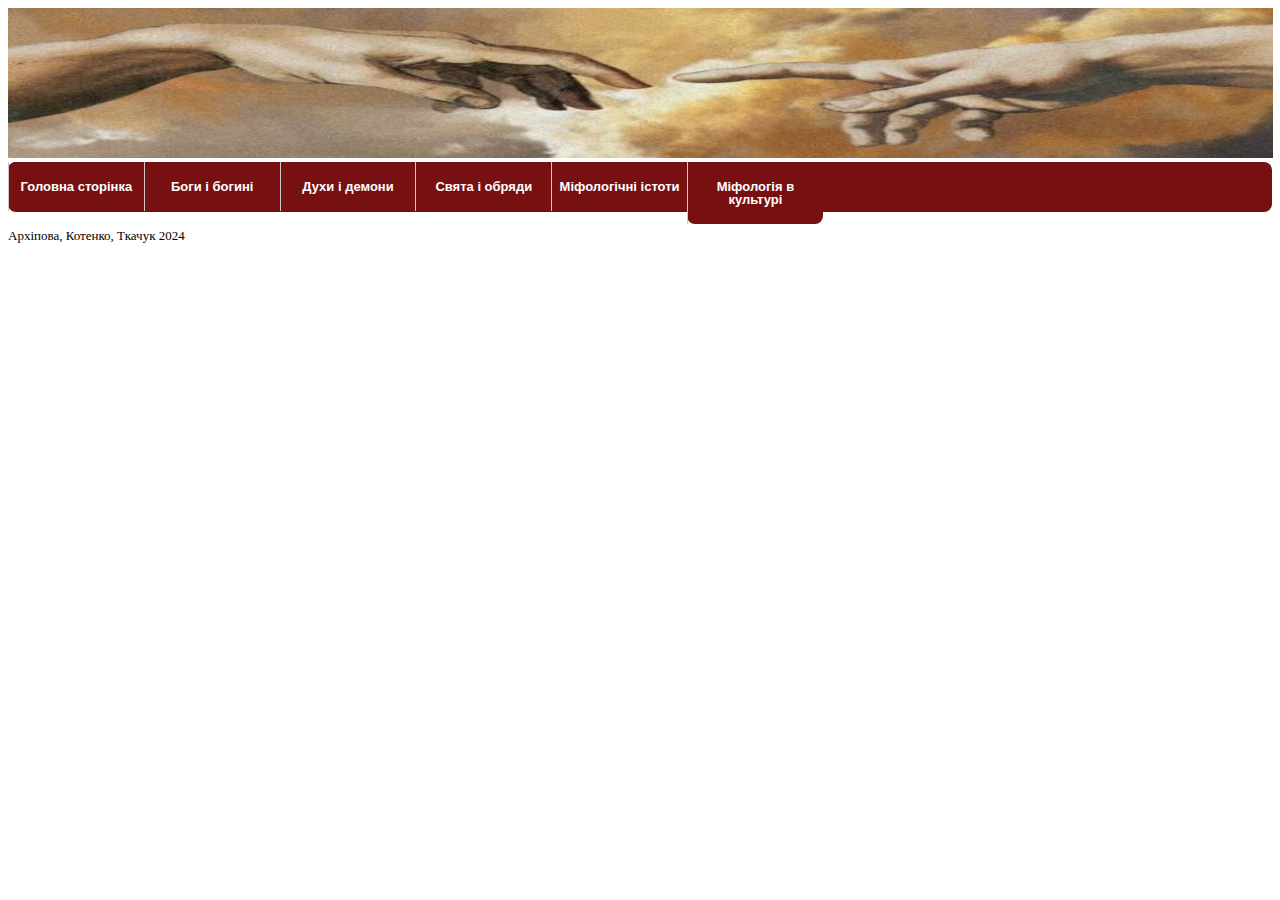
<file: lk.html>
<!DOCTYPEhtml>
<html lang="uk">
<head>
<title>Міфологія нашого краю</title>
<meta charset="utf-8">
<meta name="viewport" content="width=device-width, initial-scale=1.0">
<link rel="stylesheet" type="text/css" href="style.css">
<img src="fon.jpg" 
  width="1265"
  height="150">
</head>
<body>

<div id="wrap">
 <ul class="navbar">
  <li>
  <a href="index.html">Головна сторінка</a>
  </li>
  <li>
 <a href="bb.html">Боги і богині</a>
  <ul>
  <li><a href="bb.html#dajbog" >Дажбог</a></li>
  <li><a href="bb.html#perun" >Перун</a></li>
  <li><a href="bb.html#lada" >Лада</a></li>
  <li><a href="bb.html#svarog" >Сварог</a></li>
  </ul>
  </li>
  <li>
 <a href="dd.html" >Духи і демони</a>
  <ul>
  <li><a href="dd.html#mavky" >Мавки</a></li>
  <li><a href="dd.html#chugaister" >Чугайстер</a></li>
  <li><a href="dd.html#vodyanyk" >Водяник</a></li>
  <li><a href="dd.html#rusalky" >Русалки</a></li>
  </ul>
  </li>
  <li>
  <a href="so.html" >Свята і обряди</a>
  <ul>
  <li><a href="so.html#kupala" >Купала</a></li>
  <li><a href="so.html#kolyada" >Коляда</a></li>
  <li><a href="so.html#vesnyanky" >Веснянки</a></li>
  </ul>
  </li>
  <li>
  <a href="mi.html" >Міфологічні істоти</a>
  <ul>
  <li><a href="mi.html#zmiy" >Змій</a></li>
  <li><a href="mi.html#mara" >Мара</a></li>
  <li><a href="mi.html#perelesnyk" >Перелесник</a></li>
  <li><a href="mi.html#poludnycya" >Полудниця</a></li>
  </ul>
  </li>
  
  <li><a href="mk.html">Міфологія в культурі</a></li>
    
 </ul>
 </div>
<p></p>

<footer>
 <font size="2">
<p>Архіпова, Котенко, Ткачук 2024</p>
</footer>
</body>
</file>
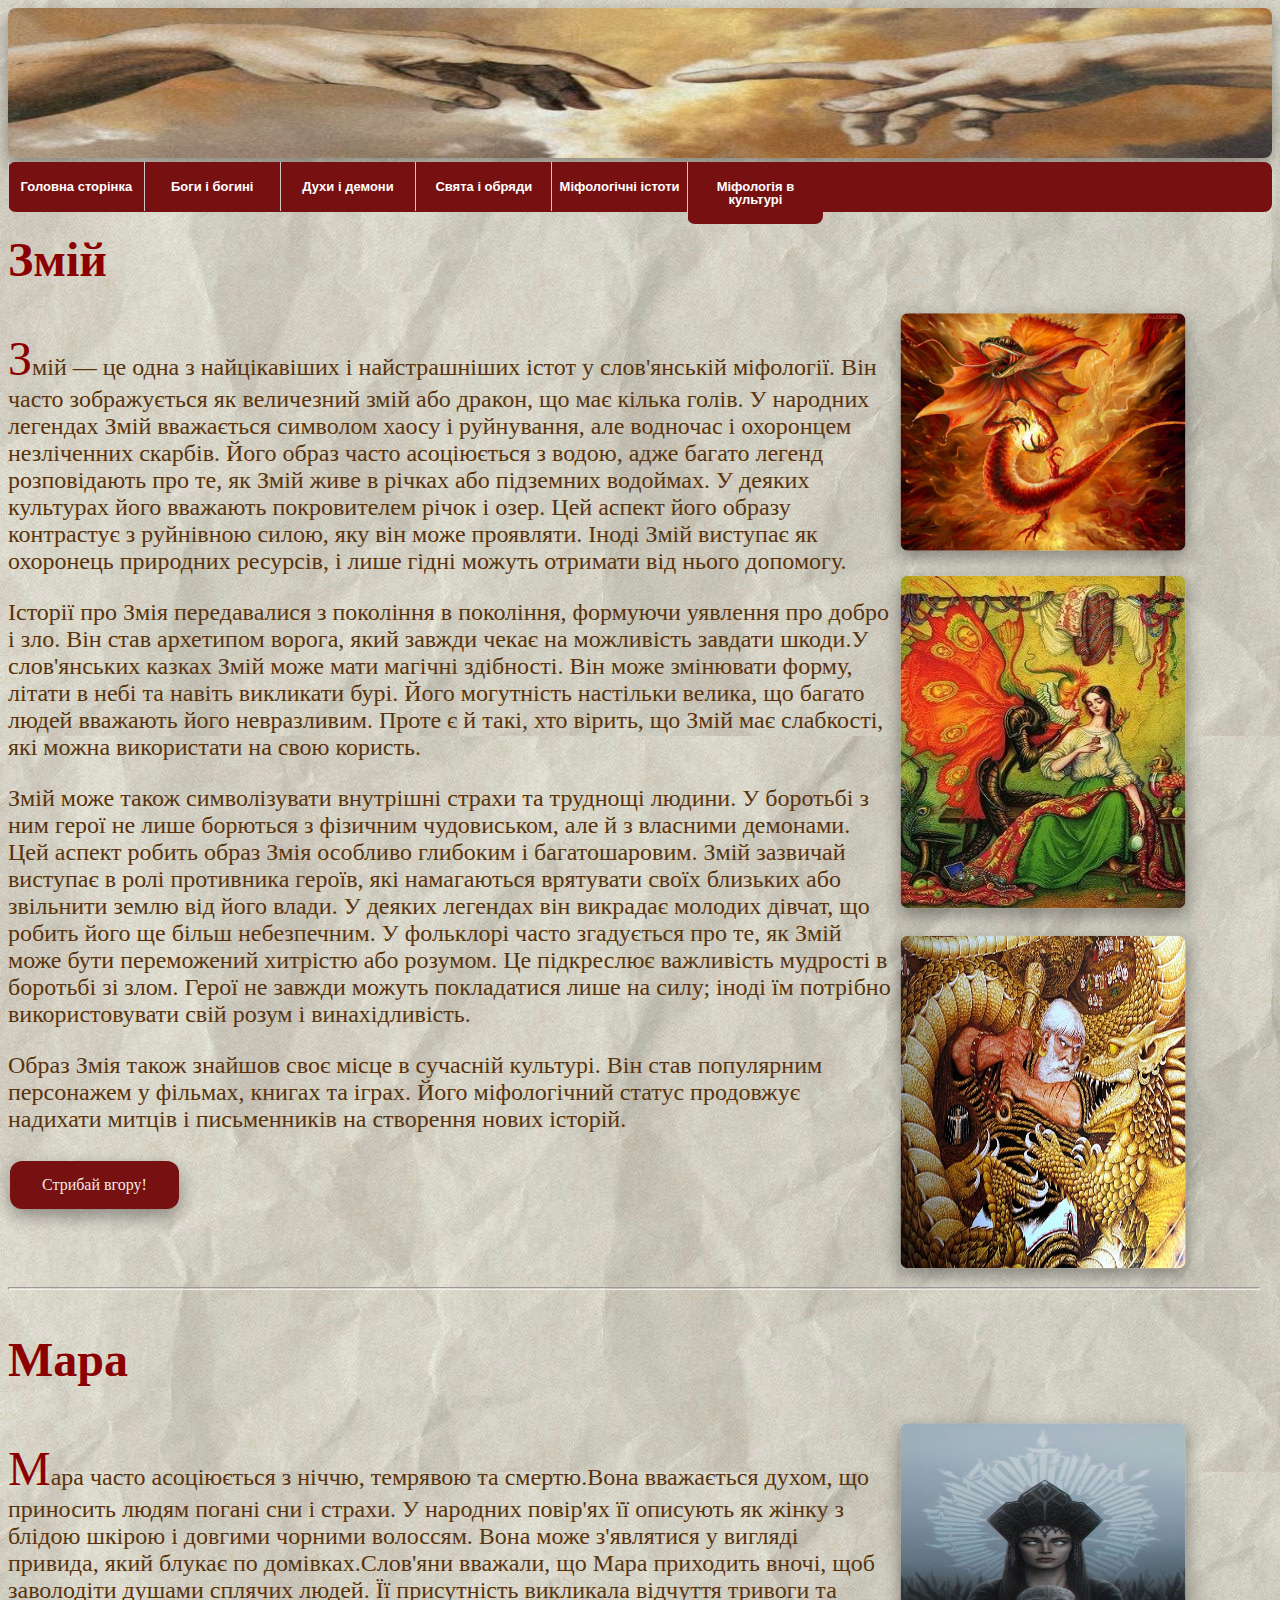
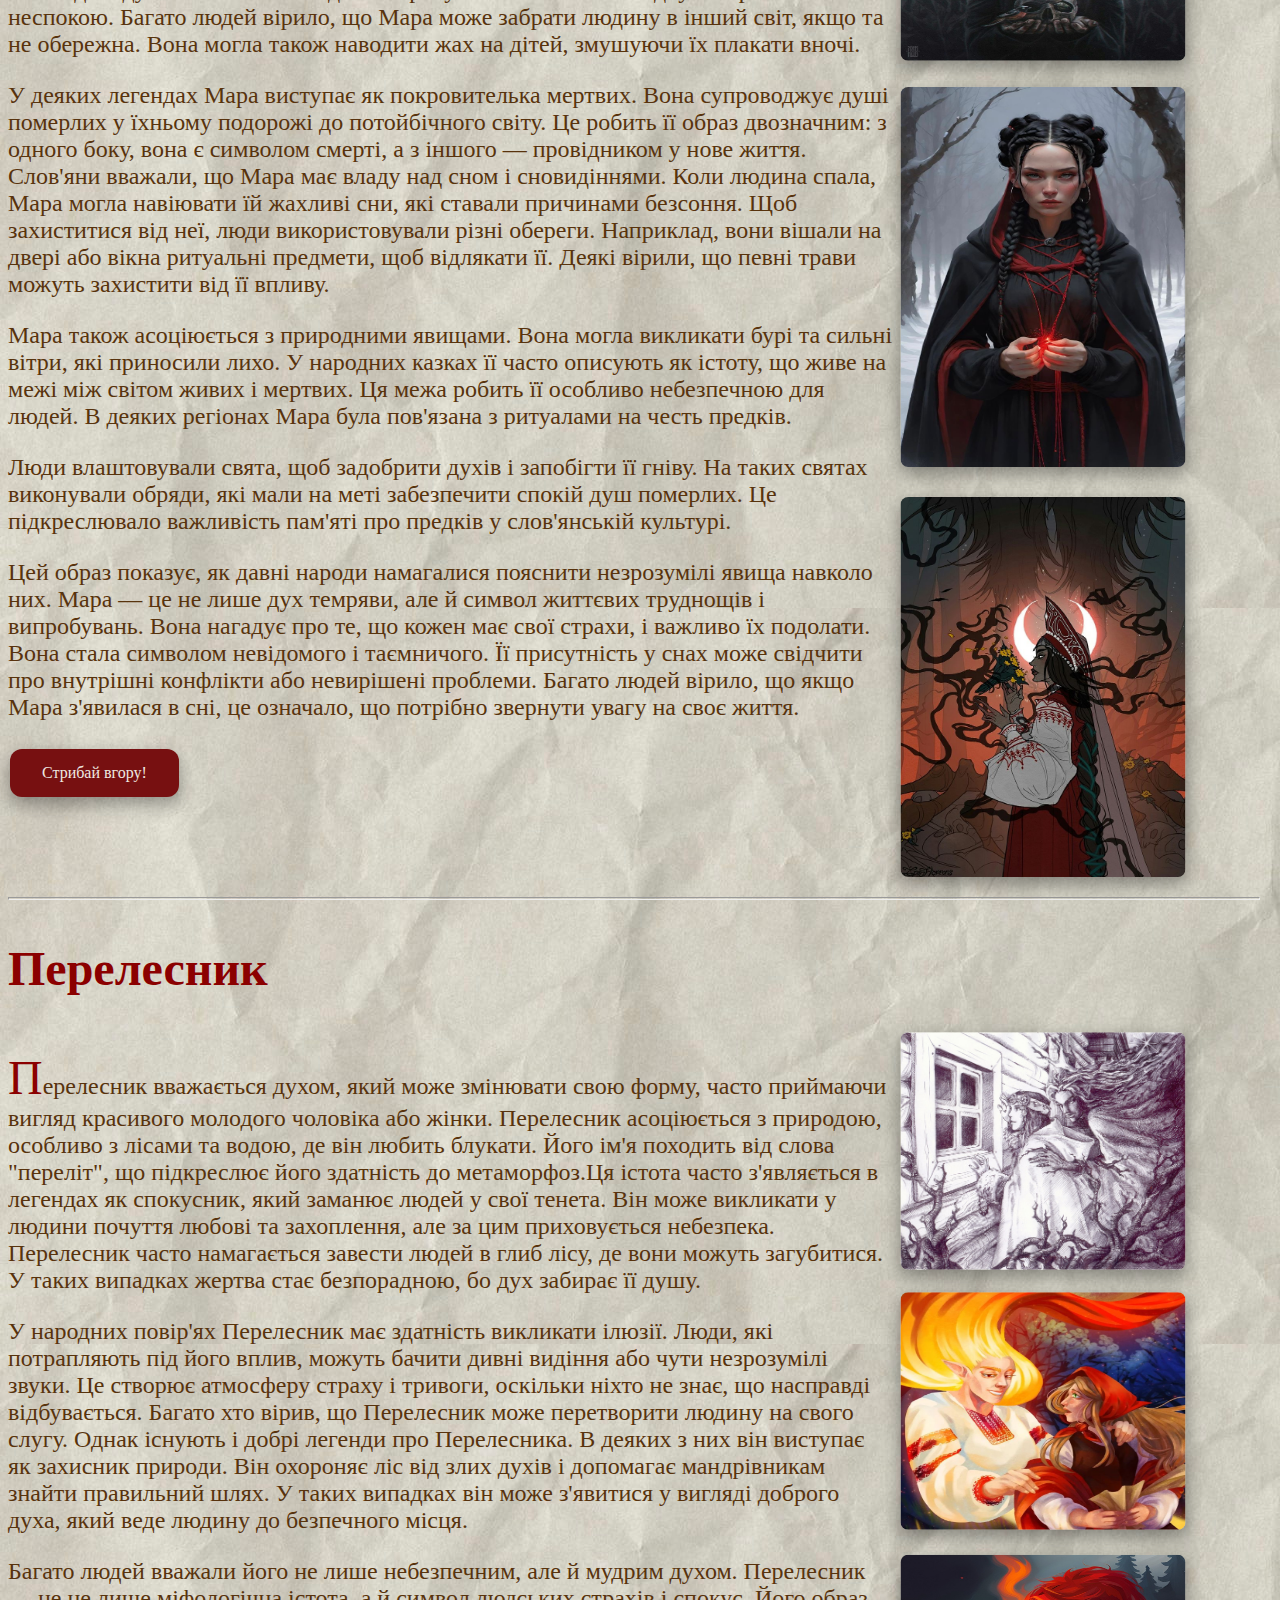
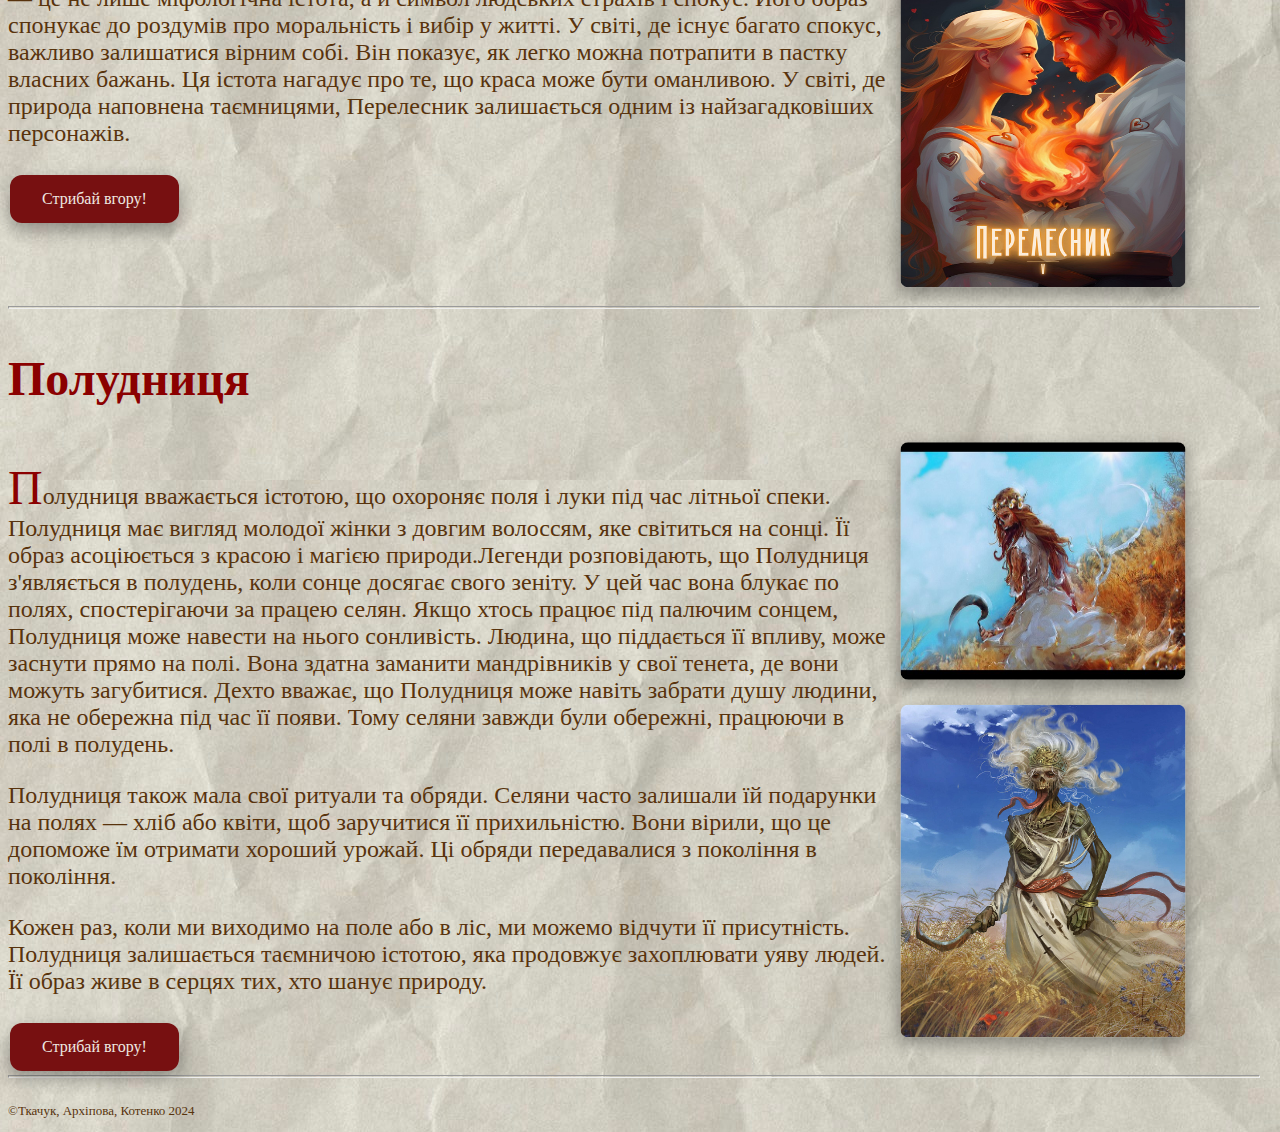
<file: mi.html>
<!DOCTYPEhtml>
<html lang="uk">
<head>
<title>Міфологія нашого краю</title>
<meta charset="utf-8">
<meta name="viewport" content="width=device-width, initial-scale=1.0">
<link rel="stylesheet" type="text/css" href="style.css">
<img src="fon.jpg" 
  width="100%"
  height="150">
   <style>
 
  
    .text {
        float: left; 
        width: 70%; 
    }

    .images {
        float: right; 
        width: 30%; 
    }

    .images img {
        display: block; 
        margin-bottom: 10px; 
    transform: scale(0.95);
transition: .3s;
max-width: 100%; 
    }
    .images img:hover{
transform:scale(1);}

    
    section::after {
        content: "";
        display: table;
        clear: both;
    }
     img {
  border-radius: 8px;
  box-shadow: 0 8px 16px 0 rgba(0,0,0,0.2), 0 6px 20px 0 rgba(0,0,0,0.19);
}
</style>
</head>
<body>
<style>
body {
  background-image: url('fon2.jpg');
}
.button {
display: inline-block;
  background-color: #771011;
  border: none;
  color: #EFE9E1;
  padding: 15px 32px;
  text-align: center;
  text-decoration: none;
  display: inline-block;
  font-size: 16px;
  margin: 4px 2px;
  cursor: pointer;
  border-radius: 12px;
  box-shadow: 0 8px 16px 0 rgba(0,0,0,0.2), 0 6px 20px 0 rgba(0,0,0,0.19);
   transition: all 0.5s;
}


.button span {
  cursor: pointer;
  display: inline-block;
  position: relative;
  transition: 0.5s;
}

.button span:after {
  content: '☝';
  position: absolute;
  opacity: 0;
  top: 0;
  right: -20px;
  transition: 0.5s;
}

.button:hover span {
  padding-right: 25px;
}

.button:hover span:after {
  opacity: 1;
  right: 0;
}
</style>
<div id="wrap">
 <ul class="navbar">
  <li>
  <a href="index.html">Головна сторінка</a>
  </li>
  <li>
 <a href="bb.html">Боги і богині</a>
  <ul>
  <li><a href="bb.html#dajbog" >Дажбог</a></li>
  <li><a href="bb.html#perun" >Перун</a></li>
  <li><a href="bb.html#lada" >Лада</a></li>
  <li><a href="bb.html#svarog" >Сварог</a></li>
  </ul>
  </li>
  <li>
 <a href="dd.html" >Духи і демони</a>
  <ul>
  <li><a href="dd.html#mavky" >Мавки</a></li>
  <li><a href="dd.html#chugaister" >Чугайстер</a></li>
  <li><a href="dd.html#vodyanyk" >Водяник</a></li>
  <li><a href="dd.html#rusalky" >Русалки</a></li>
  </ul>
  </li>
  <li>
  <a href="so.html" >Свята і обряди</a>
  <ul>
  <li><a href="so.html#kupala" >Купала</a></li>
  <li><a href="so.html#kolyada" >Коляда</a></li>
  <li><a href="so.html#vesnyanky" >Веснянки</a></li>
  </ul>
  </li>
  <li>
  <a href="mi.html" >Міфологічні істоти</a>
  <ul>
  <li><a href="mi.html#zmiy" >Змій</a></li>
  <li><a href="mi.html#mara" >Мара</a></li>
  <li><a href="mi.html#perelesnyk" >Перелесник</a></li>
  <li><a href="mi.html#poludnycya" >Полудниця</a></li>
  </ul>
  </li>
  
  <li><a href="mk.html">Міфологія в культурі</a></li>
    
 </ul>
 </div>
  <main class="content">
<section id="zmiy">
        <h2 style="color: darkred;"><font face="Monotype Corsiva" size="15">Змій</font></h2>
        <font size="5">
        <div class="text"><p><font color="darkred" size="8" face="Monotype Corsiva">З</font><font color="#58330D">мій — це одна з найцікавіших і найстрашніших істот у слов'янській
міфології. Він часто зображується як величезний змій або дракон, що
має кілька голів. У народних легендах Змій вважається символом хаосу
і руйнування, але водночас і охоронцем незліченних скарбів. Його
образ часто асоціюється з водою, адже багато легенд розповідають про
те, як Змій живе в річках або підземних водоймах. У деяких культурах
його вважають покровителем річок і озер. Цей аспект його образу
контрастує з руйнівною силою, яку він може проявляти. Іноді Змій
виступає як охоронець природних ресурсів, і лише гідні можуть
отримати від нього допомогу.</font></p>
        <p><font color="#58330D"> Історії про Змія передавалися з покоління в покоління, формуючи
уявлення про добро і зло. Він став архетипом ворога, який завжди
чекає на можливість завдати шкоди.У слов'янських казках Змій може
мати магічні здібності. Він може змінювати форму, літати в небі та
навіть викликати бурі. Його могутність настільки велика, що багато
людей вважають його невразливим. Проте є й такі, хто вірить, що
Змій має слабкості, які можна використати на свою користь.</font></p>
        <p><font color="#58330D"> Змій може також символізувати внутрішні страхи та труднощі
людини. У боротьбі з ним герої не лише борються з фізичним
чудовиськом, але й з власними демонами. Цей аспект робить образ
Змія особливо глибоким і багатошаровим. Змій зазвичай виступає в
ролі противника героїв, які намагаються врятувати своїх близьких або
звільнити землю від його влади. У деяких легендах він викрадає
молодих дівчат, що робить його ще більш небезпечним. У фольклорі
часто згадується про те, як Змій може бути переможений хитрістю або
розумом. Це підкреслює важливість мудрості в боротьбі зі злом. Герої
не завжди можуть покладатися лише на силу; іноді їм потрібно
використовувати свій розум і винахідливість.</font></p>
        <p><font color="#58330D"> Образ Змія також знайшов своє місце в сучасній культурі. Він став
популярним персонажем у фільмах, книгах та іграх. Його
міфологічний статус продовжує надихати митців і письменників на
створення нових історій.</p>
         <a href="#" class="button" style="vertical-align:middle">
        <span>Стрибай вгору!</span></a></div>
        <div class="images">
        <img src="zmiy.jpg" title="Змій" 
  width="300"
  height="250" >

   <img src="zmiy2.jpg" title="Змій" 
  width="300"
  height="350" >
  <img src="zmiy3.jpg" title="Змій" 
  width="300"
  height="350" >

        </div>
      
        <hr size=3px width=1250px align="left">
    </section>

    <section id="mara">
        <h2 style="color: darkred;"><font face="Monotype Corsiva" size="15">Мара</font></h2>
         <div class="text"><p><font color="darkred" size="8" face="Monotype Corsiva">М</font><font color="#58330D">ара часто асоціюється з ніччю, темрявою та смертю.Вона
вважається духом, що приносить людям погані сни і страхи. У
народних повір'ях її описують як жінку з блідою шкірою і довгими
чорними волоссям. Вона може з'являтися у вигляді привида, який
блукає по домівках.Слов'яни вважали, що Мара приходить вночі, щоб
заволодіти душами сплячих людей. Її присутність викликала відчуття
тривоги та неспокою. Багато людей вірило, що Мара може забрати
людину в інший світ, якщо та не обережна. Вона могла також
наводити жах на дітей, змушуючи їх плакати вночі.</font></p>
         <p><font color="#58330D"> У деяких легендах Мара виступає як покровителька мертвих. Вона
супроводжує душі померлих у їхньому подорожі до потойбічного світу.
Це робить її образ двозначним: з одного боку, вона є символом смерті,
а з іншого — провідником у нове життя. Слов'яни вважали, що Мара
має владу над сном і сновидіннями. Коли людина спала, Мара могла
навіювати їй жахливі сни, які ставали причинами безсоння. Щоб
захиститися від неї, люди використовували різні обереги. Наприклад,
вони вішали на двері або вікна ритуальні предмети, щоб відлякати її.
Деякі вірили, що певні трави можуть захистити від її впливу.</font></p>
         <p><font color="#58330D"> Мара також асоціюється з природними явищами. Вона могла
викликати бурі та сильні вітри, які приносили лихо. У народних казках
її часто описують як істоту, що живе на межі між світом живих і
мертвих. Ця межа робить її особливо небезпечною для людей. В
деяких регіонах Мара була пов'язана з ритуалами на честь предків.</font></p>
         <p><font color="#58330D">Люди влаштовували свята, щоб задобрити духів і запобігти її гніву.
На таких святах виконували обряди, які мали на меті забезпечити
спокій душ померлих. Це підкреслювало важливість пам'яті про
предків у слов'янській культурі.</font></p>
         <p><font color="#58330D"> Цей образ показує, як давні народи намагалися пояснити незрозумілі
явища навколо них. Мара — це не лише дух темряви, але й символ
життєвих труднощів і випробувань. Вона нагадує про те, що кожен має
свої страхи, і важливо їх подолати. Вона стала символом невідомого і
таємничого. Її присутність у снах може свідчити про внутрішні
конфлікти або невирішені проблеми. Багато людей вірило, що якщо
Мара з'явилася в сні, це означало, що потрібно звернути увагу на своє
життя.</font></p>
         
          <a href="#" class="button" style="vertical-align:middle">
        <span>Стрибай вгору!</span></a></div>
         <div class="images">
        <img src="mara.jpg" title="Мара" 
  width="300"
  height="250" >

   <img src="mara2.jpg" title="Мара" 
  width="300"
  height="400" >
<img src="mara3.jpg" title="Мара" 
  width="300"
  height="400" >
        </div>
       
        <hr size=3px width=1250px align="left">
    </section>

    <section id="perelesnyk">
        <h2  style="color: darkred;"><font face="Monotype Corsiva" size="15">Перелесник</font></h2>
         <div class="text"><p><font color="darkred" size="8" face="Monotype Corsiva">П</font><font color="#58330D">ерелесник вважається духом, який може змінювати свою форму,
часто приймаючи вигляд красивого молодого чоловіка або жінки.
Перелесник асоціюється з природою, особливо з лісами та водою, де
він любить блукати. Його ім'я походить від слова "переліт", що
підкреслює його здатність до метаморфоз.Ця істота часто з'являється
в легендах як спокусник, який заманює людей у свої тенета. Він може
викликати у людини почуття любові та захоплення, але за цим
приховується небезпека. Перелесник часто намагається завести людей
в глиб лісу, де вони можуть загубитися. У таких випадках жертва стає
безпорадною, бо дух забирає її душу.</font></p>
         <p><font color="#58330D"> У народних повір'ях Перелесник має здатність викликати ілюзії.
Люди, які потрапляють під його вплив, можуть бачити дивні видіння
або чути незрозумілі звуки. Це створює атмосферу страху і тривоги,
оскільки ніхто не знає, що насправді відбувається. Багато хто вірив,
що Перелесник може перетворити людину на свого слугу. Однак
існують і добрі легенди про Перелесника. В деяких з них він виступає
як захисник природи. Він охороняє ліс від злих духів і допомагає
мандрівникам знайти правильний шлях. У таких випадках він може
з'явитися у вигляді доброго духа, який веде людину до безпечного
місця.</font></p>
         <p><font color="#58330D"> Багато людей вважали його не лише небезпечним, але й мудрим
духом. Перелесник — це не лише міфологічна істота, а й символ
людських страхів і спокус. Його образ спонукає до роздумів про
моральність і вибір у житті. У світі, де існує багато спокус, важливо
залишатися вірним собі. Він показує, як легко можна потрапити в
пастку власних бажань. Ця істота нагадує про те, що краса може бути
оманливою. У світі, де природа наповнена таємницями, Перелесник
залишається одним із найзагадковіших персонажів.</font></p>
          <a href="#" class="button" style="vertical-align:middle">
        <span>Стрибай вгору!</span></a></div>
         <div class="images">
        <img src="perelesnyk.jpg" title="Перелесник" 
  width="300"
  height="250" >

   <img src="perelesnyk2.jpg" title="Перелесник" 
  width="300"
  height="250" >
<img src="perelesnyk3.jpg" title="Перелесник" 
  width="300"
  height="350" >
        </div>
        
        <hr size=3px width=1250px align="left">
    </section>
<section id="poludnycya">
        <h2 style="color: darkred;"><font face="Monotype Corsiva" size="15">Полудниця</font></h2>
         <div class="text"><p><font color="darkred" size="8" face="Monotype Corsiva">П</font><font color="#58330D">олудниця вважається істотою, що охороняє поля і луки під час
літньої спеки. Полудниця має вигляд молодої жінки з довгим
волоссям, яке світиться на сонці. Її образ асоціюється з красою і
магією природи.Легенди розповідають, що Полудниця з'являється в
полудень, коли сонце досягає свого зеніту. У цей час вона блукає по
полях, спостерігаючи за працею селян. Якщо хтось працює під
палючим сонцем, Полудниця може навести на нього сонливість.
Людина, що піддається її впливу, може заснути прямо на полі. Вона
здатна заманити мандрівників у свої тенета, де вони можуть
загубитися. Дехто вважає, що Полудниця може навіть забрати душу
людини, яка не обережна під час її появи. Тому селяни завжди були
обережні, працюючи в полі в полудень.</font></p>
         <p><font color="#58330D"> Полудниця також мала свої ритуали та обряди. Селяни часто
залишали їй подарунки на полях — хліб або квіти, щоб заручитися її
прихильністю. Вони вірили, що це допоможе їм отримати хороший
урожай. Ці обряди передавалися з покоління в покоління.</font></p>
         <p><font color="#58330D"> Кожен раз, коли ми виходимо на поле або в ліс, ми можемо відчути її
присутність. Полудниця залишається таємничою істотою, яка
продовжує захоплювати уяву людей. Її образ живе в серцях тих, хто
шанує природу.</font></p>
          <a href="#" class="button" style="vertical-align:middle">
        <span>Стрибай вгору!</span></a></div>
         
         <div class="images">
        <img src="poludnycya.jpg" title="Полудниця" 
  width="300"
  height="250" >

   <img src="poludnycya2.jpg" title="Полудниця" 
  width="300"
  height="350" >

        </div>
      
        <hr size=3px width=1250px align="left">
    </section>
    </main>

<footer>
 <font size="2">
<p>©Ткачук, Архіпова, Котенко 2024</p>
</footer>
</body>
</file>
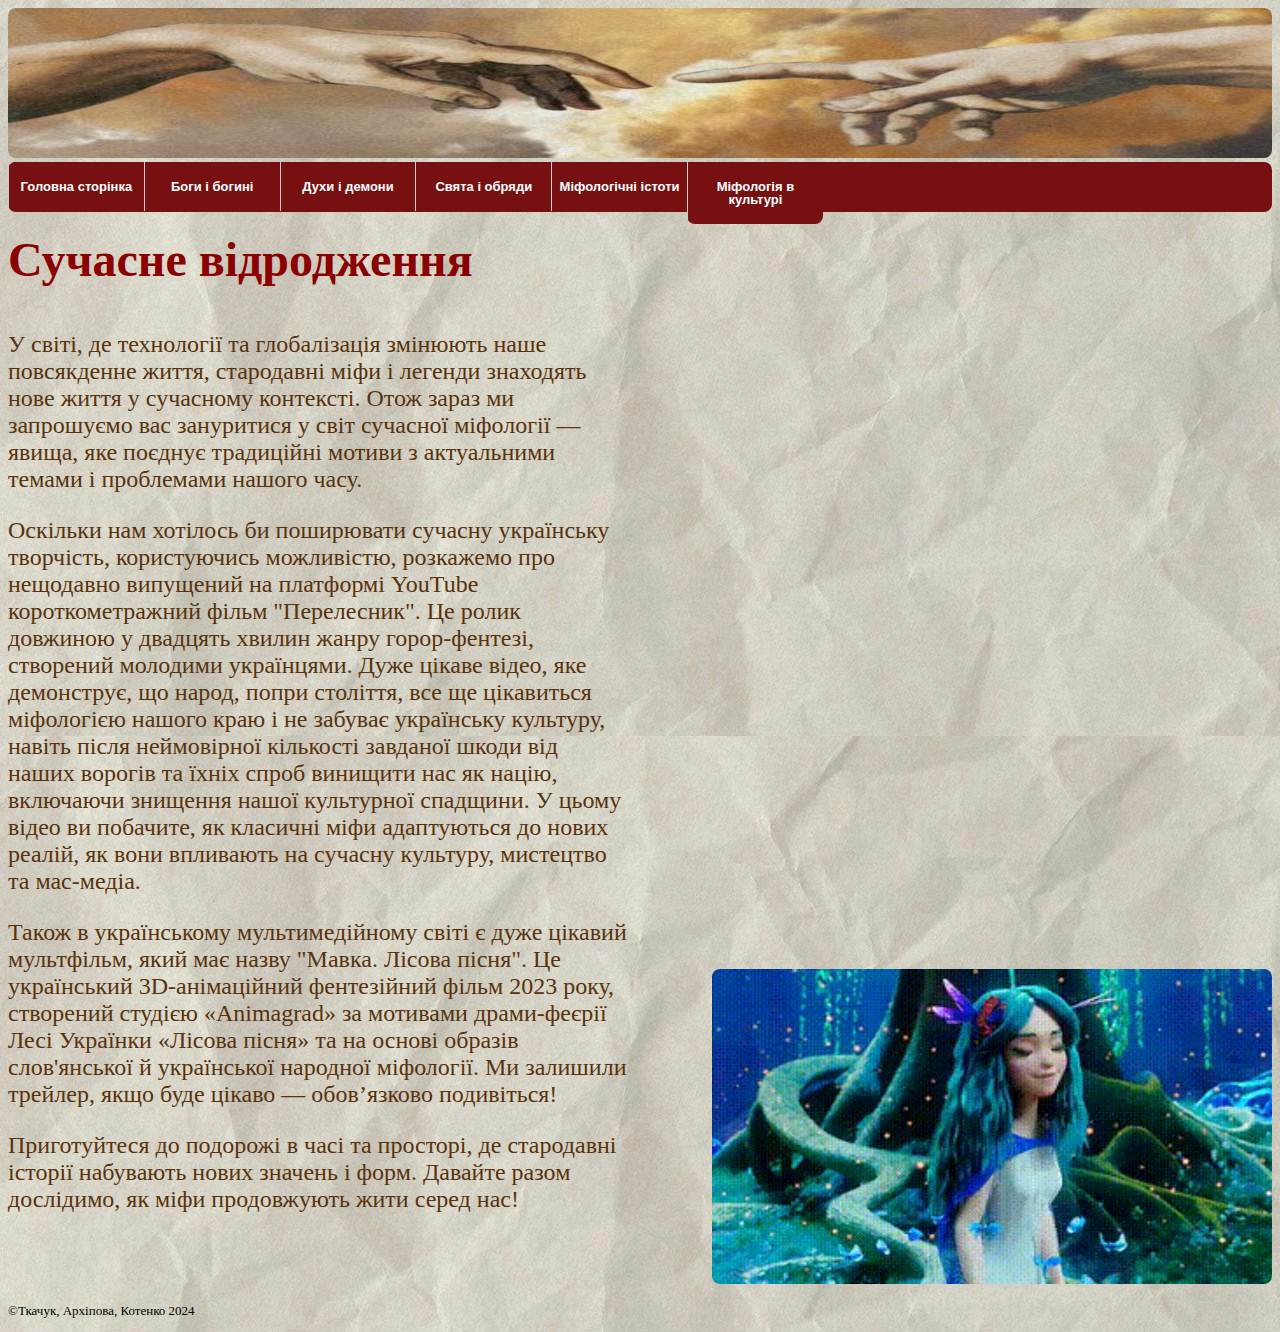
<file: mk.html>
<!DOCTYPEhtml>
<html lang="uk">
<head>
<title>Міфологія нашого краю</title>
<meta charset="utf-8">
<meta name="viewport" content="width=device-width, initial-scale=1.0">
<link rel="stylesheet" type="text/css" href="style.css">
<img src="fon.jpg" 
  width="100%"
  height="150">
   <style>
  .content {
        display: flex; 
        justify-content: space-between; 
        align-items: flex-start; 
    }

    .text {
        width: 50%; 
        margin-right: 20px; 
    }

    .video {
        width: 50%; 
        text-align: right; 
    }

    iframe {
        max-width: 100%; 
        height: 325px;
         border-radius: 12px; 
    }
    img {
  border-radius: 8px;}
        </style>
</head>
<body>
<style>
body {
  background-image: url('fon2.jpg');
}
</style>
<div id="wrap">
 <ul class="navbar">
  <li>
  <a href="index.html">Головна сторінка</a>
  </li>
  <li>
 <a href="bb.html">Боги і богині</a>
  <ul>
  <li><a href="bb.html#dajbog" >Дажбог</a></li>
  <li><a href="bb.html#perun" >Перун</a></li>
  <li><a href="bb.html#lada" >Лада</a></li>
  <li><a href="bb.html#svarog" >Сварог</a></li>
  </ul>
  </li>
  <li>
 <a href="dd.html" >Духи і демони</a>
  <ul>
  <li><a href="dd.html#mavky" >Мавки</a></li>
  <li><a href="dd.html#chugaister" >Чугайстер</a></li>
  <li><a href="dd.html#vodyanyk" >Водяник</a></li>
  <li><a href="dd.html#rusalky" >Русалки</a></li>
  </ul>
  </li>
  <li>
  <a href="so.html" >Свята і обряди</a>
  <ul>
  <li><a href="so.html#kupala" >Купала</a></li>
  <li><a href="so.html#kolyada" >Коляда</a></li>
  <li><a href="so.html#vesnyanky" >Веснянки</a></li>
  </ul>
  </li>
  <li>
  <a href="mi.html" >Міфологічні істоти</a>
  <ul>
  <li><a href="mi.html#zmiy" >Змій</a></li>
  <li><a href="mi.html#mara" >Мара</a></li>
  <li><a href="mi.html#perelesnyk" >Перелесник</a></li>
  <li><a href="mi.html#poludnycya" >Полудниця</a></li>
  </ul>
  </li>
  
  <li><a href="mk.html">Міфологія в культурі</a></li>
    
 </ul>
 </div>
 <main class="content"> 
 <h2 style="color: darkred;"><font face="Monotype Corsiva" size="15">Сучасне відродження </font></h2>
 </main>
 <main class="content">
 <font size="5">
 <section id="video-section">
    <div class="content">
        <div class="text">
<p><font color="#58330D">У світі, де технології та глобалізація змінюють наше повсякденне
життя, стародавні міфи і легенди знаходять нове життя у сучасному
контексті. Отож зараз ми запрошуємо вас зануритися у світ сучасної
міфології — явища, яке поєднує традиційні мотиви з актуальними
темами і проблемами нашого часу.</font></p>
<p><font color="#58330D">Оскільки нам хотілось би поширювати сучасну українську творчість,
користуючись можливістю, розкажемо про нещодавно випущений на
платформі YouTube короткометражний фільм "Перелесник". Це ролик
довжиною у двадцять хвилин жанру горор-фентезі, створений
молодими українцями. Дуже цікаве відео, яке демонструє, що народ,
попри століття, все ще цікавиться міфологією нашого краю і не
забуває українську культуру, навіть після неймовірної кількості
завданої шкоди від наших ворогів та їхніх спроб винищити нас як
націю, включаючи знищення нашої культурної спадщини. У цьому
відео ви побачите, як класичні міфи адаптуються до нових реалій, як
вони впливають на сучасну культуру, мистецтво та мас-медіа.</font></p>
<p><font color="#58330D">Також в українському мультимедійному світі
 є дуже цікавий мультфільм, який має назву "Мавка. Лісова пісня". Це 
 український 3D-анімаційний фентезійний фільм 2023 року, створений студією
  «Animagrad» за мотивами драми-феєрії Лесі Українки «Лісова пісня» та на
   основі образів слов'янської й української народної міфології. Ми залишили
    трейлер, якщо буде цікаво — обов’язково подивіться! </font></p>
<p><font color="#58330D">Приготуйтеся до подорожі в часі та просторі, де стародавні історії
набувають нових значень і форм. Давайте разом дослідимо, як міфи
продовжують жити серед нас!</font></p>
</div>
 <div class="video">
 <iframe width="560" height="315" src="https://www.youtube.com/embed/1h61EHUXdPQ?si=x1bertl0W3Mp2Pmu" title="YouTube video player" frameborder="0" allow="accelerometer; autoplay; clipboard-write; encrypted-media; gyroscope; picture-in-picture; web-share" referrerpolicy="strict-origin-when-cross-origin" allowfullscreen></iframe>
 <iframe width="560" height="315" src="https://www.youtube.com/embed/izQA8C3emt4?si=LFkoKE3ByykkOhQ_" title="YouTube video player" frameborder="0" allow="accelerometer; autoplay; clipboard-write; encrypted-media; gyroscope; picture-in-picture; web-share" referrerpolicy="strict-origin-when-cross-origin" allowfullscreen></iframe>
 <img src="mavka.gif"  width="560"
  height="315">
</div>
</div>
</section>
</main>
<footer>
 <font size="2">
<p>©Ткачук, Архіпова, Котенко 2024</p>
</footer>
</body>
</file>
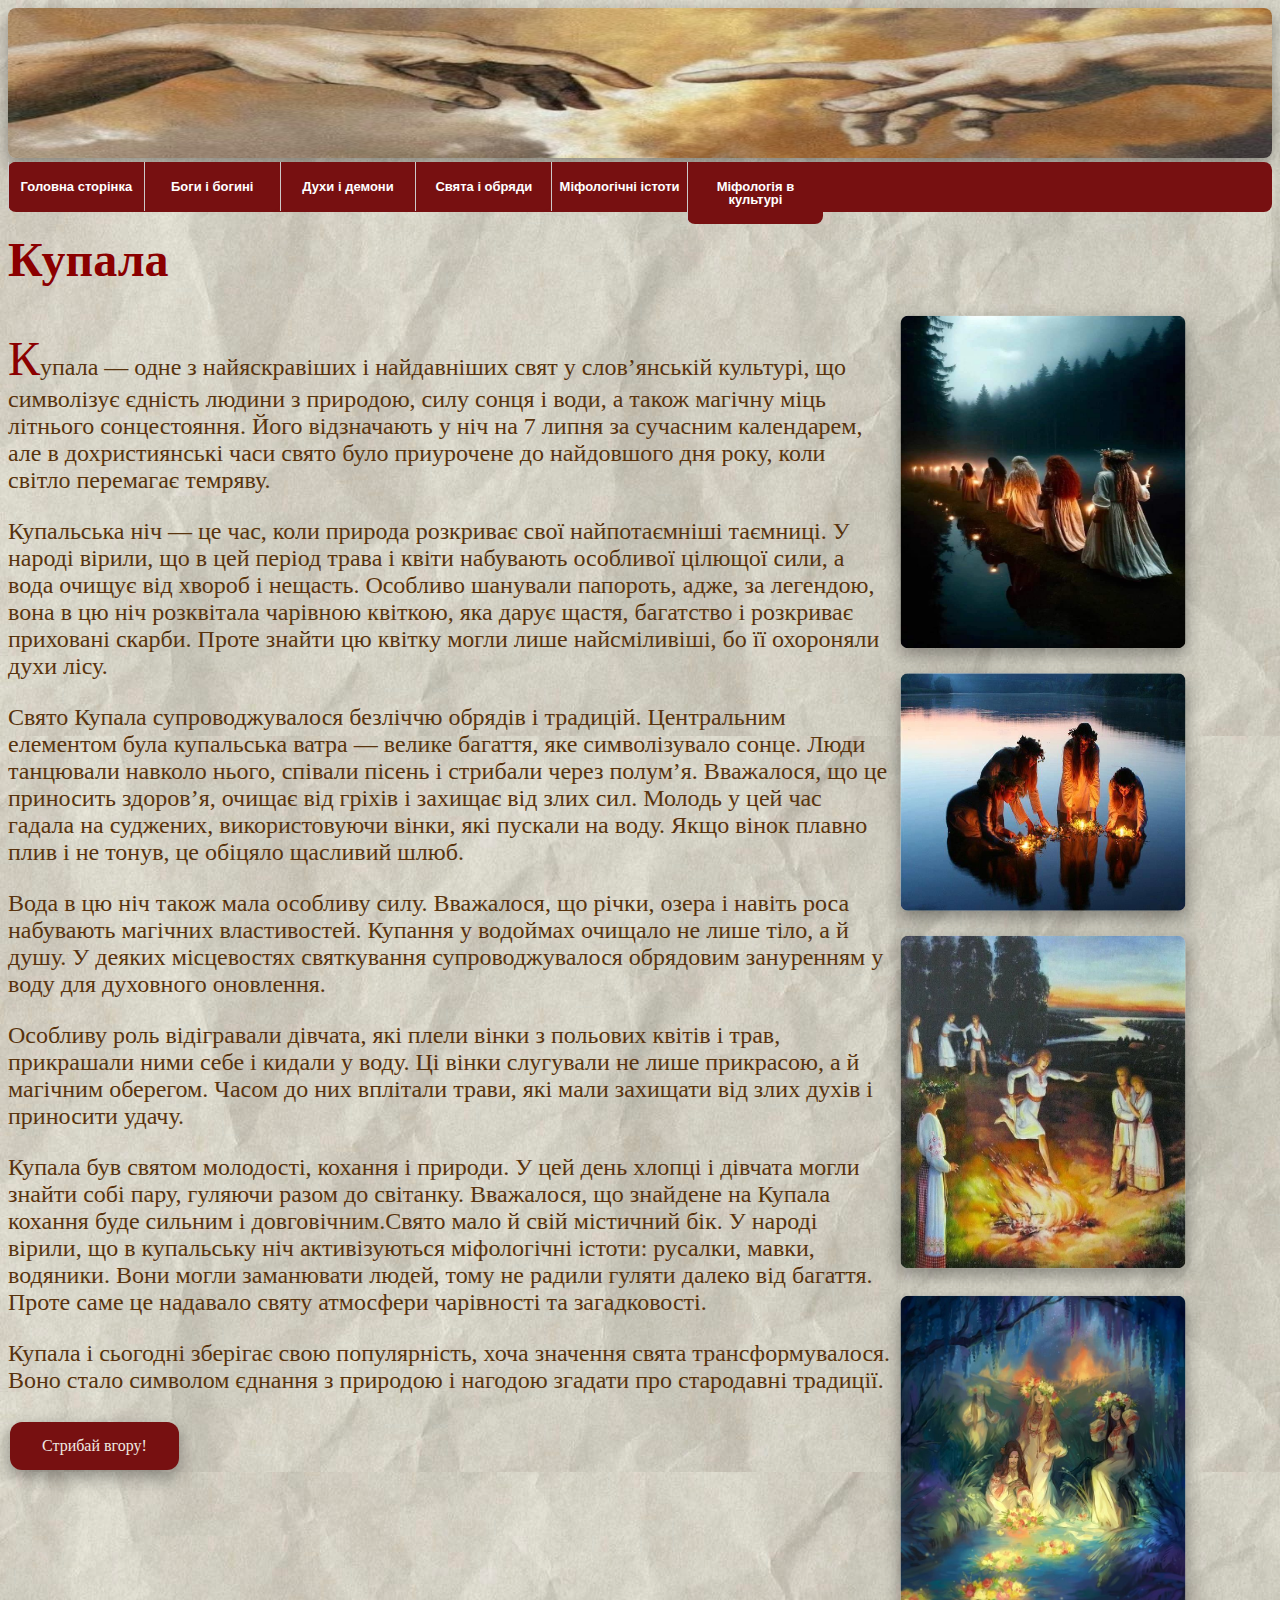
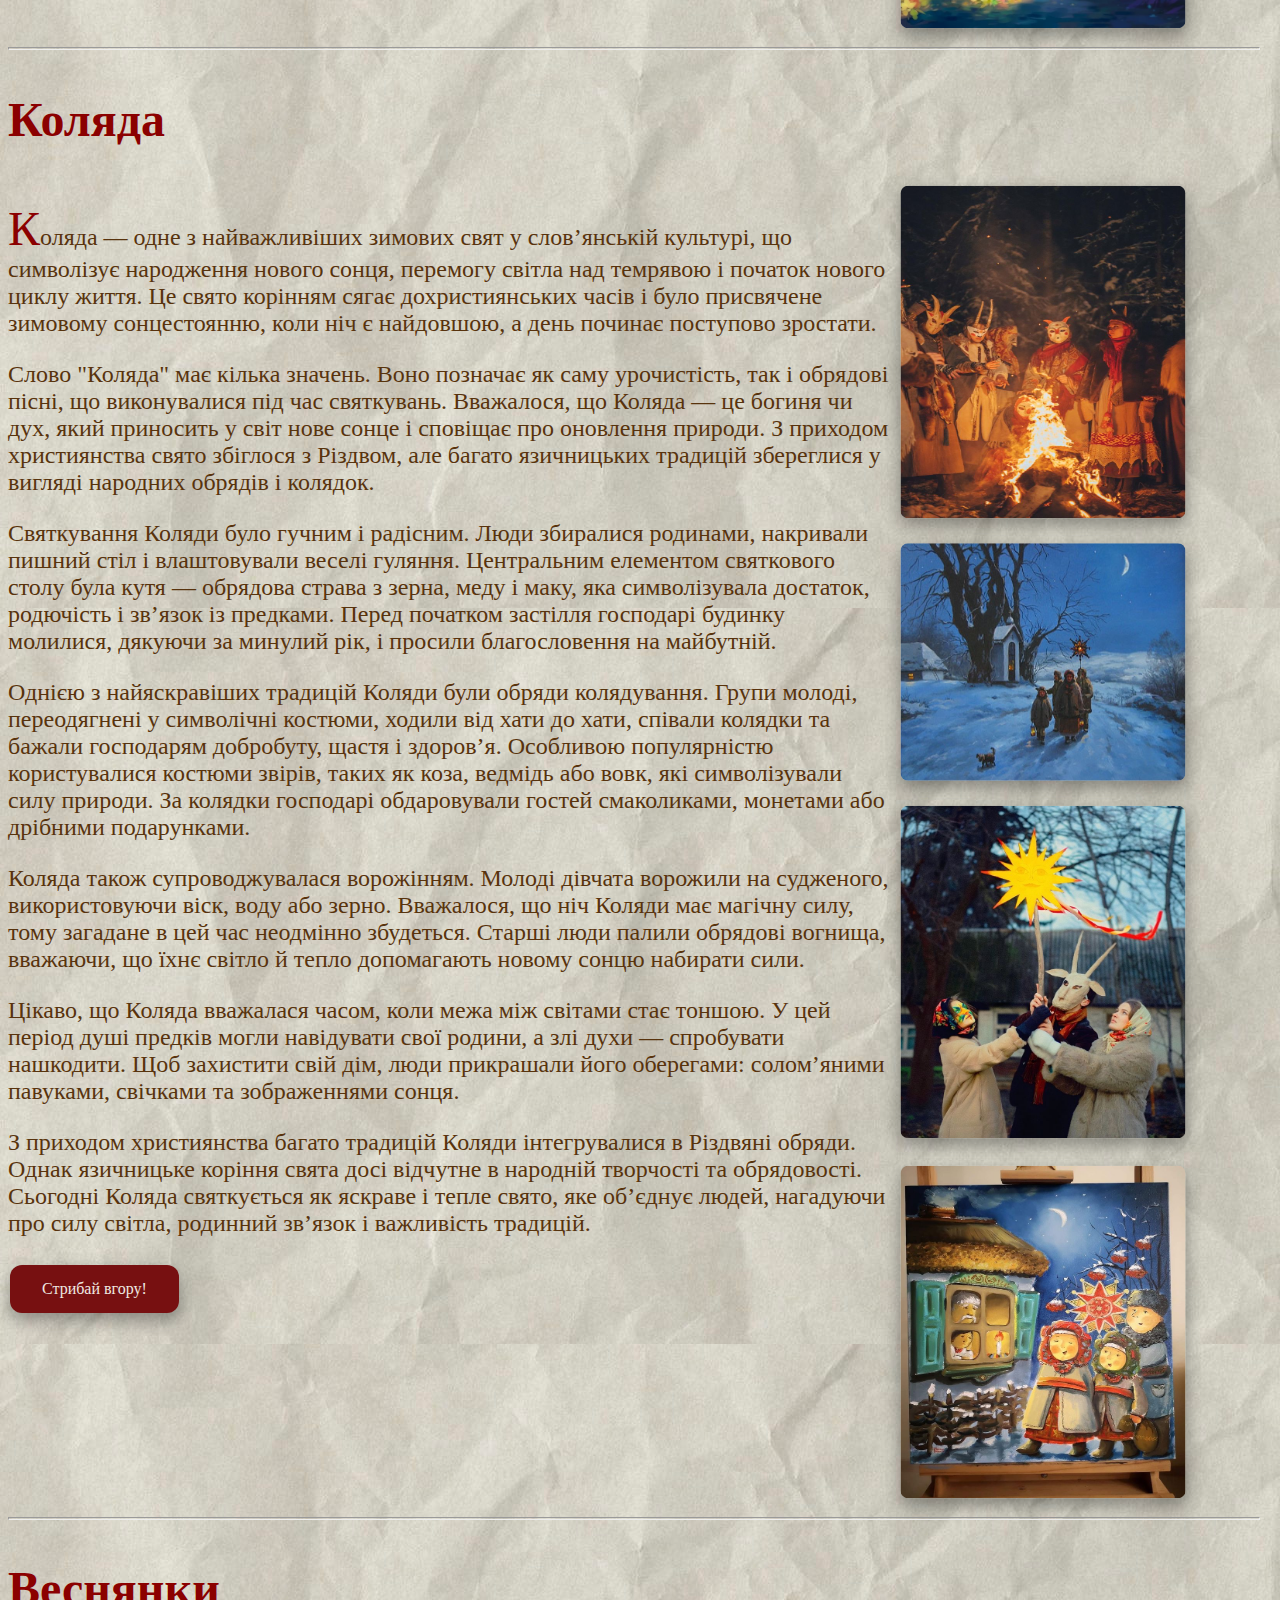
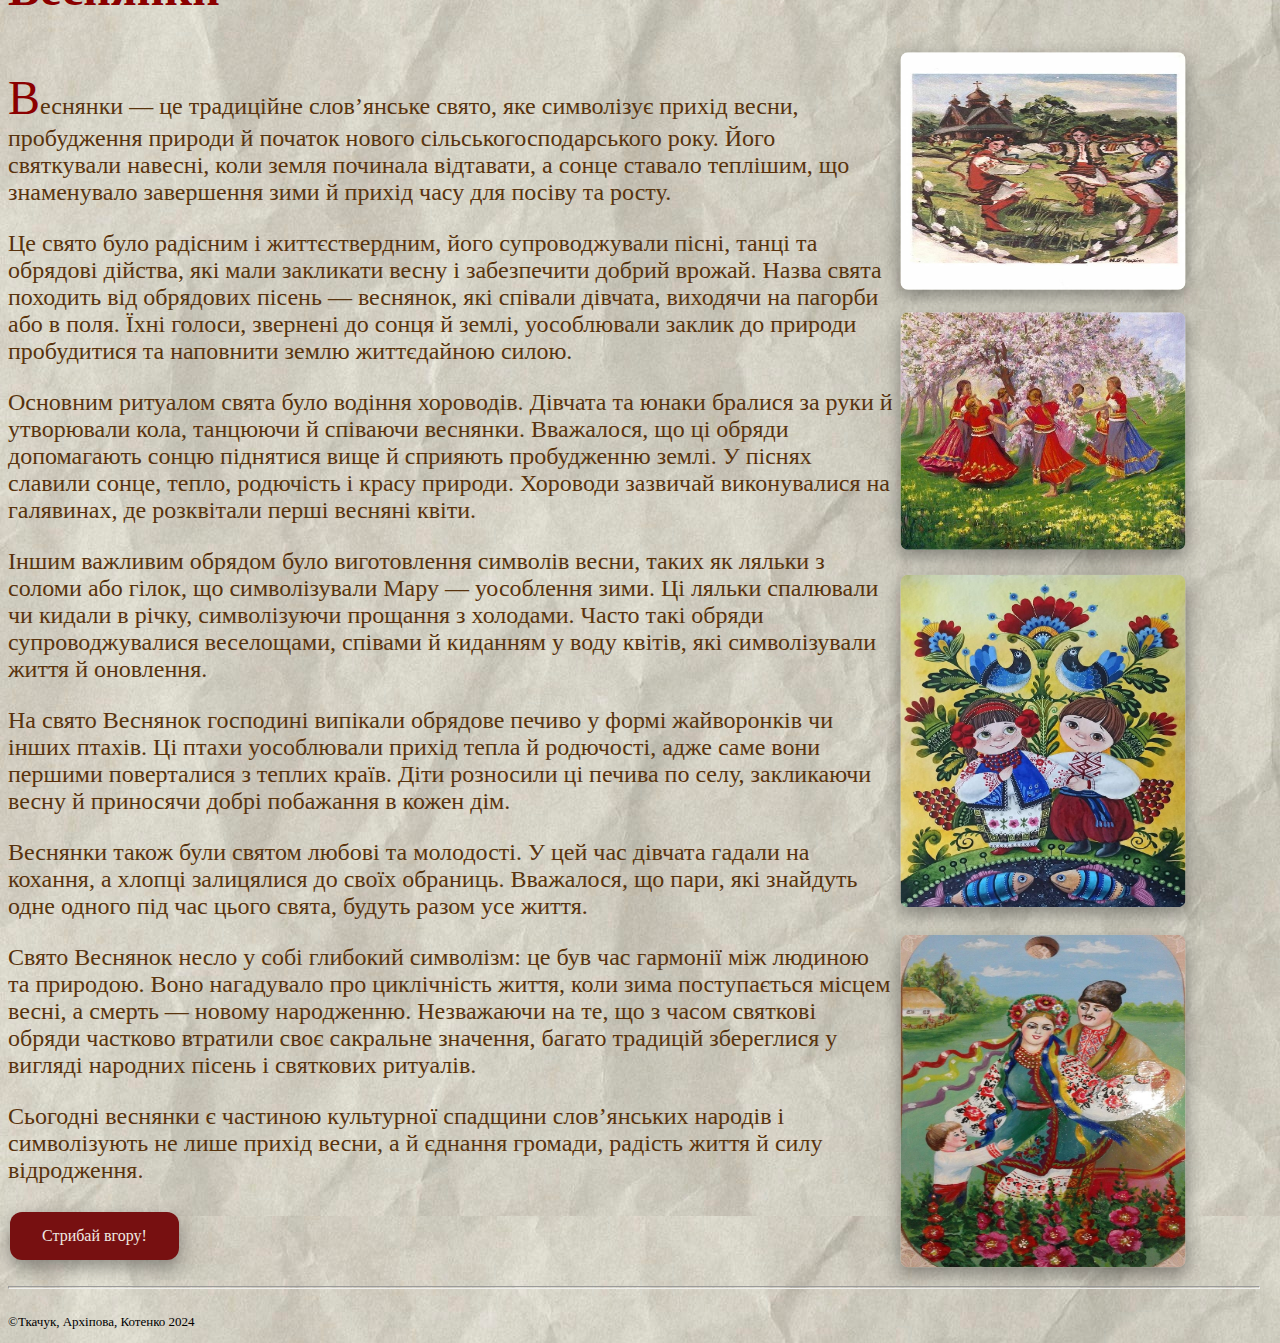
<file: so.html>
<!DOCTYPEhtml>
<html lang="uk">
<head>
<title>Міфологія нашого краю</title>
<meta charset="utf-8">
<meta name="viewport" content="width=device-width, initial-scale=1.0">
<link rel="stylesheet" type="text/css" href="style.css">
<img src="fon.jpg" 
  width="100%"
  height="150">
   <style>
 
  
    .text {
        float: left; 
        width: 70%; 
    }

    .images {
        float: right; 
        width: 30%; 
    }

    .images img {
        display: block; 
        margin-bottom: 10px; 
    transform: scale(0.95);
transition: .3s;
max-width: 100%; 
    }
    .images img:hover{
transform:scale(1);}

    
    section::after {
        content: "";
        display: table;
        clear: both;
    }
     img {
  border-radius: 8px;
   box-shadow: 0 8px 16px 0 rgba(0,0,0,0.2), 0 6px 20px 0 rgba(0,0,0,0.19);
}
</style>
</head>
<body>
<style>
body {
  background-image: url('fon2.jpg');
}
.button {
display: inline-block;
  background-color: #771011;
  border: none;
  color: #EFE9E1;
  padding: 15px 32px;
  text-align: center;
  text-decoration: none;
  display: inline-block;
  font-size: 16px;
  margin: 4px 2px;
  cursor: pointer;
  border-radius: 12px;
  box-shadow: 0 8px 16px 0 rgba(0,0,0,0.2), 0 6px 20px 0 rgba(0,0,0,0.19);
   transition: all 0.5s;
}


.button span {
  cursor: pointer;
  display: inline-block;
  position: relative;
  transition: 0.5s;
}

.button span:after {
  content: '☝';
  position: absolute;
  opacity: 0;
  top: 0;
  right: -20px;
  transition: 0.5s;
}

.button:hover span {
  padding-right: 25px;
}

.button:hover span:after {
  opacity: 1;
  right: 0;
}
</style>
<div id="wrap">
 <ul class="navbar">
  <li>
  <a href="index.html">Головна сторінка</a>
  </li>
  <li>
 <a href="bb.html">Боги і богині</a>
  <ul>
  <li><a href="bb.html#dajbog" >Дажбог</a></li>
  <li><a href="bb.html#perun" >Перун</a></li>
  <li><a href="bb.html#lada" >Лада</a></li>
  <li><a href="bb.html#svarog" >Сварог</a></li>
  </ul>
  </li>
  <li>
 <a href="dd.html" >Духи і демони</a>
  <ul>
  <li><a href="dd.html#mavky" >Мавки</a></li>
  <li><a href="dd.html#chugaister" >Чугайстер</a></li>
  <li><a href="dd.html#vodyanyk" >Водяник</a></li>
  <li><a href="dd.html#rusalky" >Русалки</a></li>
  </ul>
  </li>
  <li>
  <a href="so.html" >Свята і обряди</a>
  <ul>
  <li><a href="so.html#kupala" >Купала</a></li>
  <li><a href="so.html#kolyada" >Коляда</a></li>
  <li><a href="so.html#vesnyanky" >Веснянки</a></li>
  </ul>
  </li>
  <li>
  <a href="mi.html" >Міфологічні істоти</a>
  <ul>
  <li><a href="mi.html#zmiy" >Змій</a></li>
  <li><a href="mi.html#mara" >Мара</a></li>
  <li><a href="mi.html#perelesnyk" >Перелесник</a></li>
  <li><a href="mi.html#poludnycya" >Полудниця</a></li>
  </ul>
  </li>
  
  <li><a href="mk.html">Міфологія в культурі</a></li>
    
 </ul>
 </div>
  <main class="content">
<section id="kupala">
        <h2 style="color: darkred;"><font face="Monotype Corsiva" size="15">Купала</font></h2>
        <font size="5">
        <div class="text"><p><font color="darkred" size="8" face="Monotype Corsiva">К</font><font color="#58330D">упала — одне з найяскравіших і найдавніших свят у слов’янській
культурі, що символізує єдність людини з природою, силу сонця і
води, а також магічну міць літнього сонцестояння. Його відзначають у
ніч на 7 липня за сучасним календарем, але в дохристиянські часи
свято було приурочене до найдовшого дня року, коли світло перемагає
темряву.</font> </p>
        <p><font color="#58330D"> Купальська ніч — це час, коли природа розкриває свої найпотаємніші
таємниці. У народі вірили, що в цей період трава і квіти набувають
особливої цілющої сили, а вода очищує від хвороб і нещасть. Особливо
шанували папороть, адже, за легендою, вона в цю ніч розквітала
чарівною квіткою, яка дарує щастя, багатство і розкриває приховані
скарби. Проте знайти цю квітку могли лише найсміливіші, бо її
охороняли духи лісу.</font> </p>
        <p><font color="#58330D"> Свято Купала супроводжувалося безліччю обрядів і традицій.
Центральним елементом була купальська ватра — велике багаття, яке
символізувало сонце. Люди танцювали навколо нього, співали пісень і
стрибали через полум’я. Вважалося, що це приносить здоров’я, очищає
від гріхів і захищає від злих сил. Молодь у цей час гадала на суджених,
використовуючи вінки, які пускали на воду. Якщо вінок плавно плив і
не тонув, це обіцяло щасливий шлюб. </font></p>
        <p><font color="#58330D"> Вода в цю ніч також мала особливу силу. Вважалося, що річки, озера і
навіть роса набувають магічних властивостей. Купання у водоймах
очищало не лише тіло, а й душу. У деяких місцевостях святкування
супроводжувалося обрядовим зануренням у воду для духовного
оновлення. </font></p>
        <p><font color="#58330D"> Особливу роль відігравали дівчата, які плели вінки з польових квітів і
трав, прикрашали ними себе і кидали у воду. Ці вінки слугували не
лише прикрасою, а й магічним оберегом. Часом до них вплітали
трави, які мали захищати від злих духів і приносити удачу.</font> </p>
        <p><font color="#58330D">Купала був святом молодості, кохання і природи. У цей день хлопці і
дівчата могли знайти собі пару, гуляючи разом до світанку.
Вважалося, що знайдене на Купала кохання буде сильним і
довговічним.Свято мало й свій містичний бік. У народі вірили, що в
купальську ніч активізуються міфологічні істоти: русалки, мавки,
водяники. Вони могли заманювати людей, тому не радили гуляти
далеко від багаття. Проте саме це надавало святу атмосфери чарівності
та загадковості.</font></p>
        <p><font color="#58330D"> Купала і сьогодні зберігає свою популярність, хоча значення свята
трансформувалося. Воно стало символом єднання з природою і
нагодою згадати про стародавні традиції. </font></p>
        <a href="#" class="button" style="vertical-align:middle">
        <span>Стрибай вгору!</span></a></div>
        <div class="images">
        <img src="kupala.jpg" title="Купала" 
  width="300"
  height="350" >

   <img src="kupala2.jpg" title="Купала" 
  width="300"
  height="250" >
 <img src="kupala3.jpg" title="Купала" 
  width="300"
  height="350" >
   <img src="kupala4.jpg" title="Купала" 
  width="300"
  height="350" >
        </div>


          <hr size=3px width=1250px align="left">
        
    </section>

    <section id="kolyada">
        <h2 style="color: darkred;"><font face="Monotype Corsiva" size="15">Коляда</font></h2>
       <div class="text"> <p><font color="darkred" size="8" face="Monotype Corsiva">К</font><font color="#58330D">оляда — одне з найважливіших зимових свят у слов’янській культурі,
що символізує народження нового сонця, перемогу світла над
темрявою і початок нового циклу життя. Це свято корінням сягає
дохристиянських часів і було присвячене зимовому сонцестоянню,
коли ніч є найдовшою, а день починає поступово зростати.</font></p>
       <p><font color="#58330D"> Слово "Коляда" має кілька значень. Воно позначає як саму
урочистість, так і обрядові пісні, що виконувалися під час святкувань.
Вважалося, що Коляда — це богиня чи дух, який приносить у світ нове
сонце і сповіщає про оновлення природи. З приходом християнства
свято збіглося з Різдвом, але багато язичницьких традицій збереглися
у вигляді народних обрядів і колядок.</font></p>
       <p><font color="#58330D"> Святкування Коляди було гучним і радісним. Люди збиралися
родинами, накривали пишний стіл і влаштовували веселі гуляння.
Центральним елементом святкового столу була кутя — обрядова
страва з зерна, меду і маку, яка символізувала достаток, родючість і
зв’язок із предками. Перед початком застілля господарі будинку
молилися, дякуючи за минулий рік, і просили благословення на
майбутній.</font></p>
       <p><font color="#58330D">Однією з найяскравіших традицій Коляди були обряди колядування.
Групи молоді, переодягнені у символічні костюми, ходили від хати до
хати, співали колядки та бажали господарям добробуту, щастя і
здоров’я. Особливою популярністю користувалися костюми звірів,
таких як коза, ведмідь або вовк, які символізували силу природи. За
колядки господарі обдаровували гостей смаколиками, монетами або
дрібними подарунками.</font></p>
       <p><font color="#58330D"> Коляда також супроводжувалася ворожінням. Молоді дівчата
ворожили на судженого, використовуючи віск, воду або зерно.
Вважалося, що ніч Коляди має магічну силу, тому загадане в цей час
неодмінно збудеться. Старші люди палили обрядові вогнища,
вважаючи, що їхнє світло й тепло допомагають новому сонцю
набирати сили.</font></p>
       <p><font color="#58330D">Цікаво, що Коляда вважалася часом, коли межа між світами стає
тоншою. У цей період душі предків могли навідувати свої родини, а
злі духи — спробувати нашкодити. Щоб захистити свій дім, люди
прикрашали його оберегами: солом’яними павуками, свічками та
зображеннями сонця.</font></p>
       <p><font color="#58330D">З приходом християнства багато традицій Коляди інтегрувалися в
Різдвяні обряди. Однак язичницьке коріння свята досі відчутне в
народній творчості та обрядовості. Сьогодні Коляда святкується як
яскраве і тепле свято, яке об’єднує людей, нагадуючи про силу світла,
родинний зв’язок і важливість традицій.</font></p>
       <a href="#" class="button" style="vertical-align:middle">
        <span>Стрибай вгору!</span></a></div>
       <div class="images">
        <img src="kolyada.jpg" title="Коляда" 
  width="300"
  height="350" >

   <img src="kolyada2.jpg" title="Коляда" 
  width="300"
  height="250" >
  <img src="kolyada3.jpg" title="Коляда" 
  width="300"
  height="350" >

<img src="kolyada4.jpg" title="Коляда" 
  width="300"
  height="350" >

        </div>
     
          <hr size=3px width=1250px align="left">
    </section>

    <section id="vesnyanky">
        <h2 style="color: darkred;"><font face="Monotype Corsiva" size="15">Веснянки</font></h2>
       <div class="text"> <p><font color="darkred" size="8" face="Monotype Corsiva"> В</font><font color="#58330D">еснянки — це традиційне слов’янське свято, яке символізує прихід
весни, пробудження природи й початок нового сільськогосподарського
року. Його святкували навесні, коли земля починала відтавати, а сонце
ставало теплішим, що знаменувало завершення зими й прихід часу для
посіву та росту.</font></p>
        <p><font color="#58330D"> Це свято було радісним і життєствердним, його супроводжували пісні,
танці та обрядові дійства, які мали закликати весну і забезпечити
добрий врожай. Назва свята походить від обрядових пісень —
веснянок, які співали дівчата, виходячи на пагорби або в поля. Їхні
голоси, звернені до сонця й землі, уособлювали заклик до природи
пробудитися та наповнити землю життєдайною силою.</font></p>
        <p><font color="#58330D"> Основним ритуалом свята було водіння хороводів. Дівчата та юнаки
бралися за руки й утворювали кола, танцюючи й співаючи веснянки.
Вважалося, що ці обряди допомагають сонцю піднятися вище й
сприяють пробудженню землі. У піснях славили сонце, тепло,
родючість і красу природи. Хороводи зазвичай виконувалися на
галявинах, де розквітали перші весняні квіти.</font></p>
        <p><font color="#58330D"> Іншим важливим обрядом було виготовлення символів весни, таких як
ляльки з соломи або гілок, що символізували Мару — уособлення
зими. Ці ляльки спалювали чи кидали в річку, символізуючи
прощання з холодами. Часто такі обряди супроводжувалися
веселощами, співами й киданням у воду квітів, які символізували
життя й оновлення.</font></p>
        <p><font color="#58330D"> На свято Веснянок господині випікали обрядове печиво у формі
жайворонків чи інших птахів. Ці птахи уособлювали прихід тепла й
родючості, адже саме вони першими поверталися з теплих країв. Діти
розносили ці печива по селу, закликаючи весну й приносячи добрі
побажання в кожен дім.</font></p>
        <p><font color="#58330D"> Веснянки також були святом любові та молодості. У цей час дівчата
гадали на кохання, а хлопці залицялися до своїх обраниць. Вважалося,
що пари, які знайдуть одне одного під час цього свята, будуть разом
усе життя.</font></p>
        <p><font color="#58330D">Свято Веснянок несло у собі глибокий символізм: це був час гармонії
між людиною та природою. Воно нагадувало про циклічність життя,
коли зима поступається місцем весні, а смерть — новому народженню.
Незважаючи на те, що з часом святкові обряди частково втратили своє
сакральне значення, багато традицій збереглися у вигляді народних
пісень і святкових ритуалів.</font></p>
        <p><font color="#58330D"> Сьогодні веснянки є частиною культурної спадщини слов’янських
народів і символізують не лише прихід весни, а й єднання громади,
радість життя й силу відродження.</font></p>
       <a href="#" class="button" style="vertical-align:middle">
        <span>Стрибай вгору!</span></a> </div>
        <div class="images">
        <img src="vesnyanky.jpg" title="Веснянки" 
  width="300"
  height="250" >

   <img src="vesnyanky2.jpg" title="Веснянки" 
  width="300"
  height="250" >
   <img src="vesnyanky3.jpg" title="Веснянки" 
  width="300"
  height="350" >
 <img src="vesnyanky4.jpg" title="Веснянки" 
  width="300"
  height="350" >
        </div>
      
          <hr size=3px width=1250px align="left">
    </section>
</main>
<footer>
 <font size="2">
<p>©Ткачук, Архіпова, Котенко 2024</p>
</footer>
</body>
</file>
<file: style.css>
#wrap{
width: 100%;
 
height: 50px; 
margin: 0;
z-index: 99; 
position: relative; 
background-color: #771011;
border-radius: 8px;}
.navbar{
height: 50px;
padding: 0;
margin: 0;
position: absolute; 

}
.navbar li {
height: auto;
width: 135.8px; 
float: left;  
text-align: center; 
list-style: none;  
font: normal bold 13px/1em Arial, Verdana, Helvetica;  
padding: 0;
margin: 0;
background-color: #771011;
border-radius: 8px;
}
.navbar a{							
padding: 18px 0;  
border-left: 1px solid #ccc9c9;
text-decoration: none; 
color: white;; 
display: block;

}
.navbar li:hover, a:hover {
background-color: #490000;
border-radius: 8px;

}
.navbar li ul{
display: none;
height: auto;									
margin: 0; 
padding: 0; 
border-radius: 8px;
}

.navbar li:hover ul{
display: block;

}
.navbar li ul li{
background-color: #490000;


}
.navbar li ul li a{
border-left: 1px solid #771011; 
border-right: 1px solid #771011; 
border-top: 1px solid #771011; 
border-bottom: 1px solid #771011; 
border-radius: 8px;
}

.navbar li ul li a:hover{
background-color: #771011;

}
.img{
position: relative; }


main.content  {
  opacity: 1; 
  transition: opacity 0.5s ease-in-out; 
}

main.content.fade-out {
  opacity: 0; 
}
main {
  animation: fadeIn 1s ease-in-out;
}

@keyframes fadeIn {
  from {
    opacity: 0;
  }
  to {
    opacity: 1;
  }
}
@media (max-width: 768px) {
    body {
        font-size: 16px;
    }
    .container {
        width: 100%;
        padding: 10px;
    }
}
</file>
